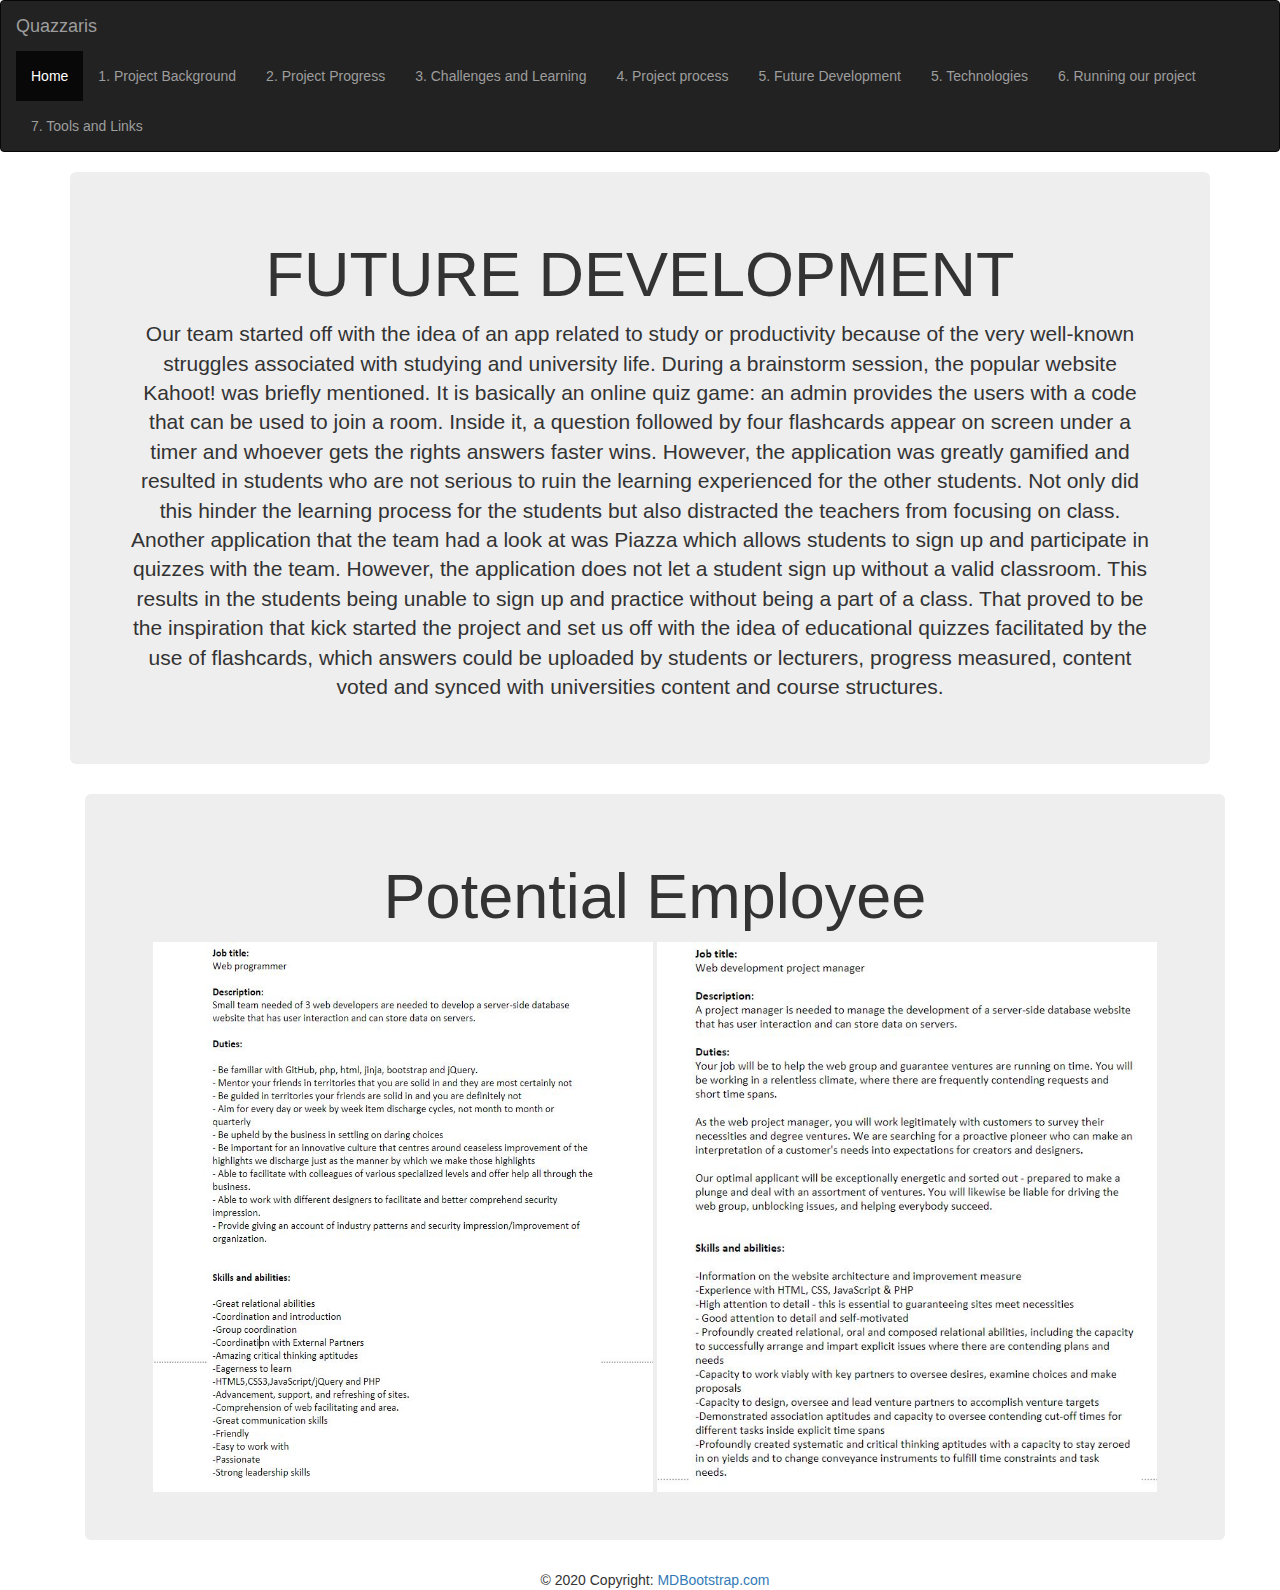
<file: future.html>
<!DOCTYPE html>
<html>

<head>
  <title>Future Development</title>
  <meta charset="UTF-8">
  <meta name="viewport" content="width=device-width, initial-scale=1, shrink-to-fit=no">

  <link rel="stylesheet" href="https://maxcdn.bootstrapcdn.com/bootstrap/3.4.1/css/bootstrap.min.css">
  <script src="https://ajax.googleapis.com/ajax/libs/jquery/3.5.1/jquery.min.js"></script>
  <script src="https://maxcdn.bootstrapcdn.com/bootstrap/3.4.1/js/bootstrap.min.js"></script>
  <link rel="stylesheet" href="https://cdnjs.cloudflare.com/ajax/libs/font-awesome/4.7.0/css/font-awesome.min.css">
</head>

<nav class="navbar navbar-inverse">
  <div class="container-fluid">
    <div class="navbar-header">
      <a class="navbar-brand" href="#">Quazzaris</a>
    </div>
    <ul class="nav navbar-nav">
      <li class="active"><a href="index.html">Home</a></li>
      <li><a href="projectbackground.html">1. Project Background</a></li>
      <li><a href="project progress.html">2. Project Progress</a></li>
      <li><a href="challenges.html">3. Challenges and Learning</a></li>
      <li><a href="project process.html">4. Project process</a></li>
      <li><a href="future.html">5. Future Development</a></li>
      <li><a href="technology.html">5. Technologies</a></li>
      <li><a href="running.html">6. Running our project</a></li>
      <li><a href="tools and links.html">7. Tools and Links</a></li>
    </ul>
  </div>
  </nav>


<body>
  <div class="container">
    <div class="jumbotron text-center">
      <h1 class="display-4">FUTURE DEVELOPMENT</h1>
      <p class="lead">Our team started off with the idea of an app related to study or productivity because of the very
        well-known struggles associated with studying and university life. During a brainstorm session, the popular
        website Kahoot! was briefly mentioned. It is basically an online quiz game: an admin provides the users with a
        code that can be used to join a room. Inside it, a question followed by four flashcards appear on screen under a
        timer and whoever gets the rights answers faster wins. However, the application was greatly gamified and
        resulted in students who are not serious to ruin the learning experienced for the other students. Not only did
        this hinder the learning process for the students but also distracted the teachers from focusing on class.
        Another application that the team had a look at was Piazza which allows students to sign up and participate in
        quizzes with the team. However, the application does not let a student sign up without a valid classroom. This
        results in the students being unable to sign up and practice without being a part of a class. That proved to be
        the inspiration that kick started the project and set us off with the idea of educational quizzes facilitated by
        the use of flashcards, which answers could be uploaded by students or lecturers, progress measured, content
        voted and synced with universities content and course structures. </p>
    </div>
</body>

<div class="container">
  <div class="jumbotron text-center">
    <h1 class="display-4">Potential Employee</h1>
    <img src="fd.JPG" alt="Trulli" width="500" height="550">
    <img src="fd2.JPG" alt="Trulli" width="500" height="550">
  </div>
  </body>

  <!-- Footer https://mdbootstrap.com/ -->
  <footer class="page-footer font-small blue">

    <!-- Copyright -->
    <div class="footer-copyright text-center py-3">© 2020 Copyright:
      <a href="https://mdbootstrap.com/"> MDBootstrap.com</a>
    </div>
    <!-- Copyright -->

  </footer>
  <!-- Footer -->

</html>
<!--some code instances were adapted from w3 schools -->
<!-- https://www.w3schools.com/ -->
</file>
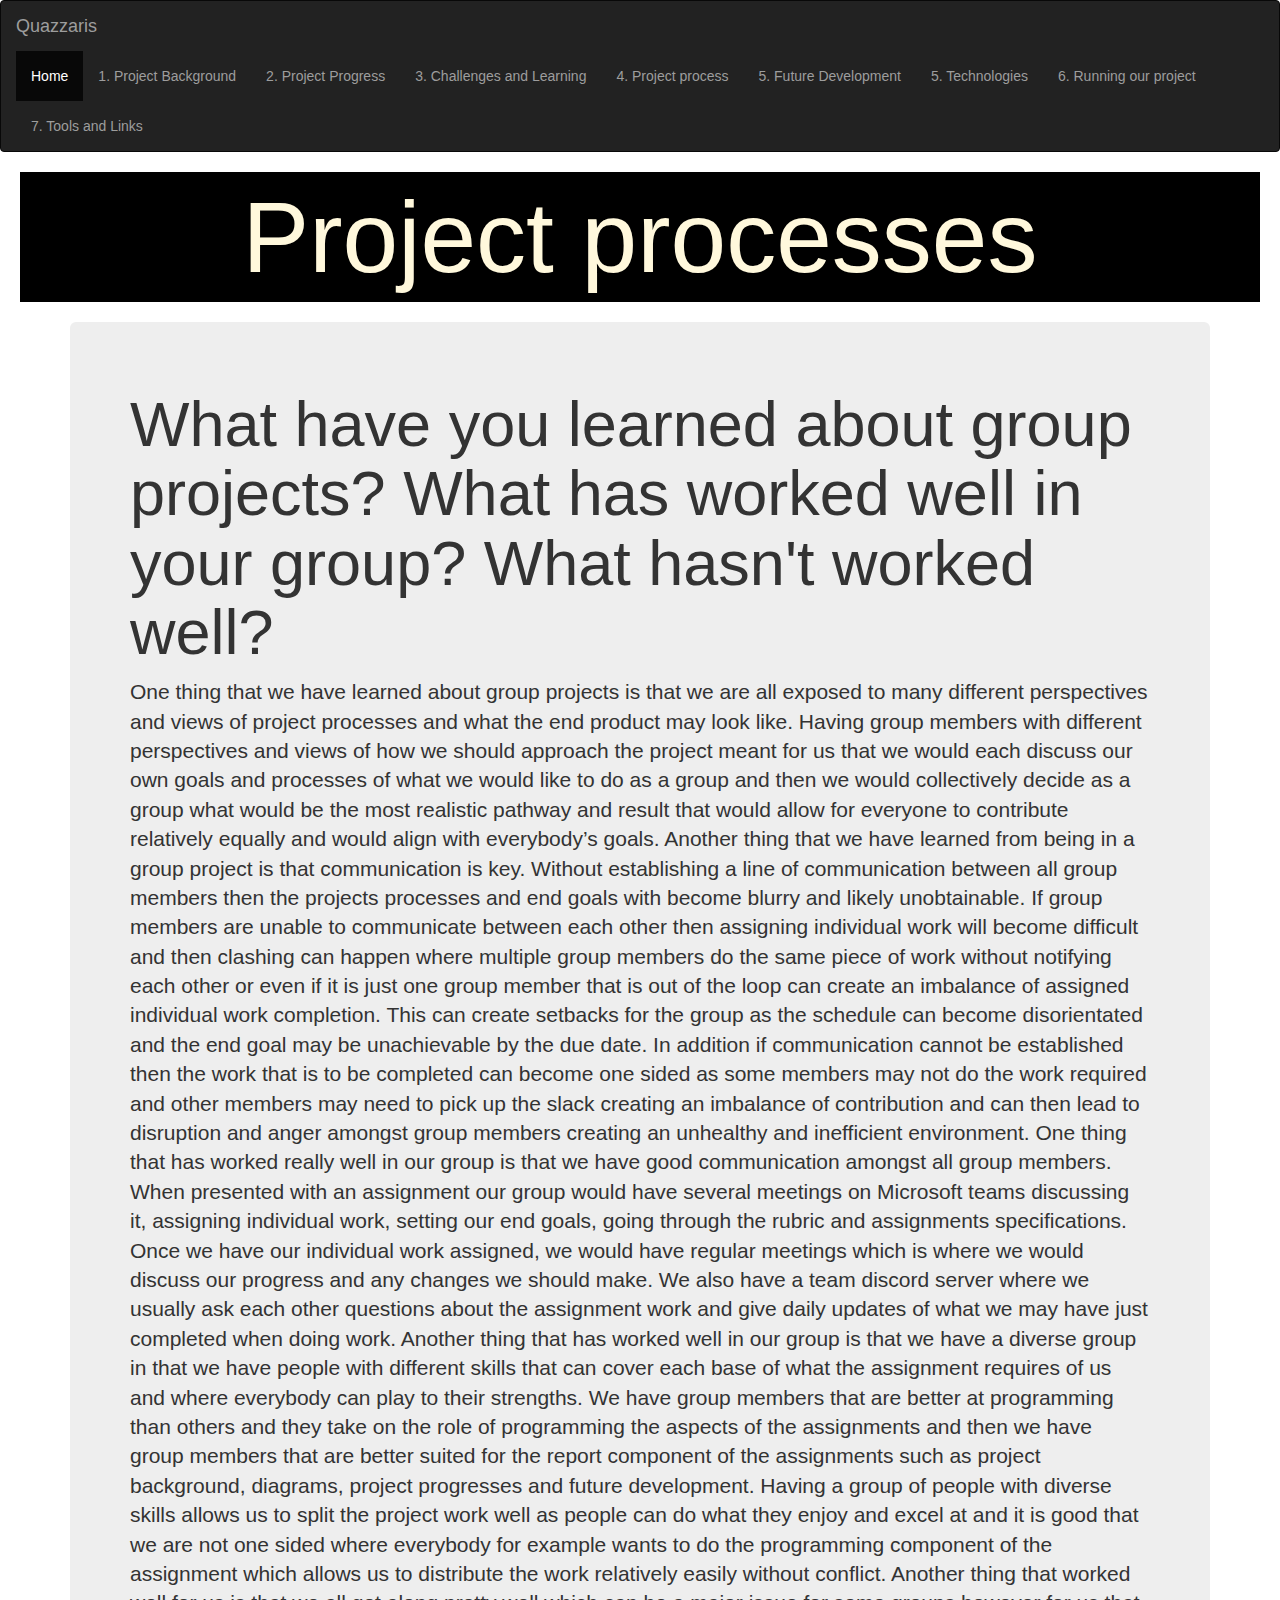
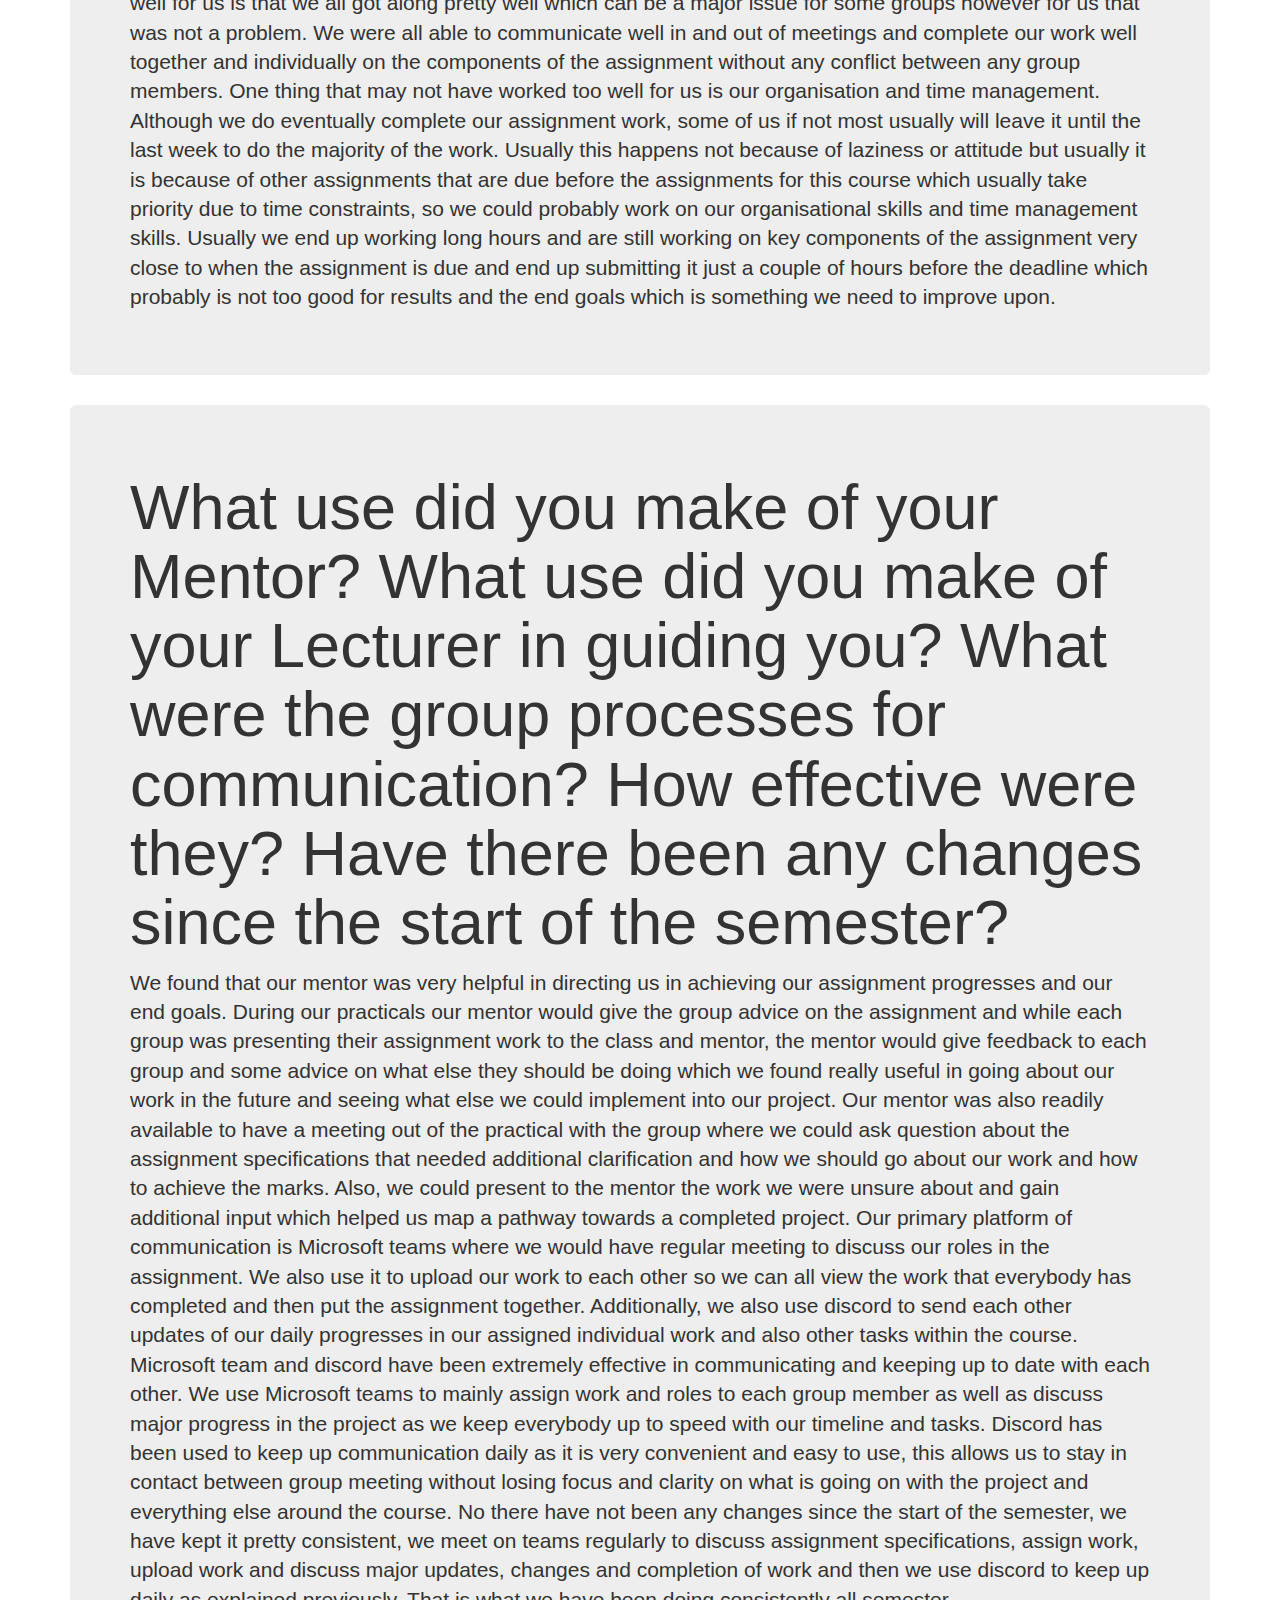
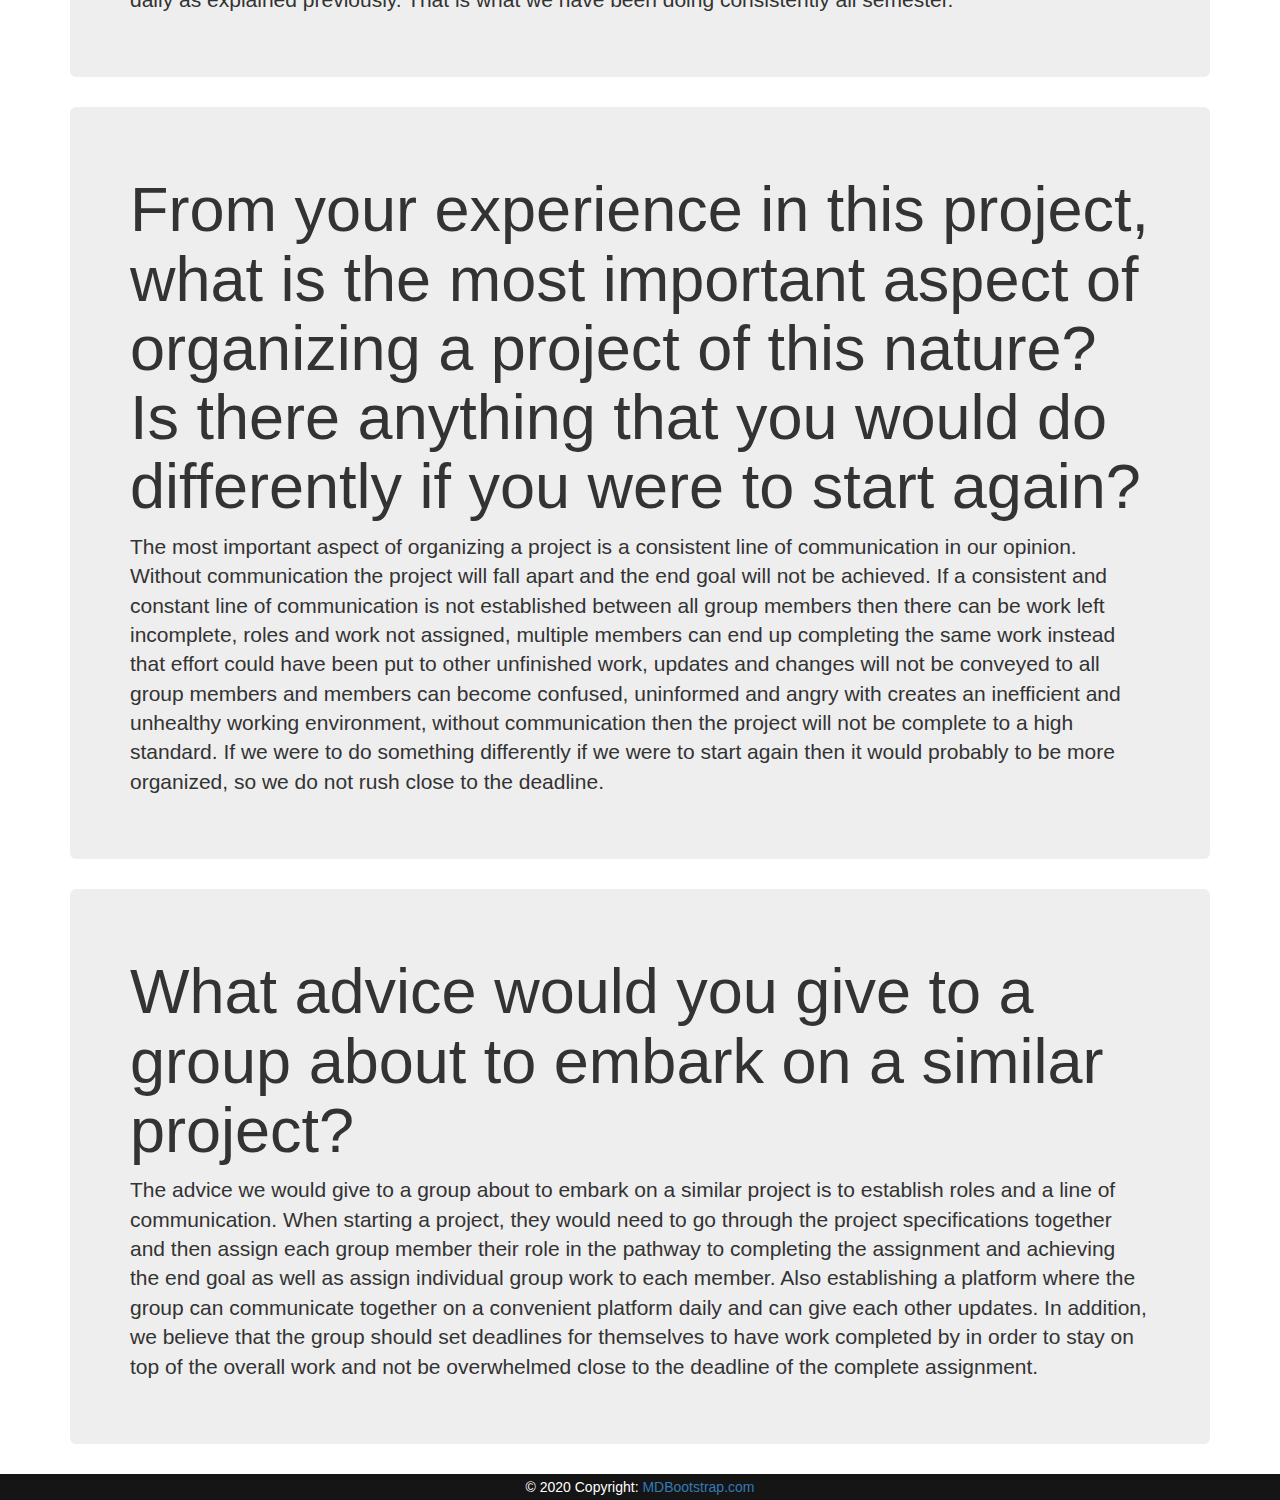
<file: project process.html>
<!DOCTYPE html>
<html>

<head>
  <title>Project Process</title>
  <meta charset="UTF-8">
  <meta name="viewport" content="width=device-width, initial-scale=1, shrink-to-fit=no">

  <link rel="stylesheet" href="https://maxcdn.bootstrapcdn.com/bootstrap/3.4.1/css/bootstrap.min.css">
  <script src="https://ajax.googleapis.com/ajax/libs/jquery/3.5.1/jquery.min.js"></script>
  <script src="https://maxcdn.bootstrapcdn.com/bootstrap/3.4.1/js/bootstrap.min.js"></script>
  <link rel="stylesheet" href="https://cdnjs.cloudflare.com/ajax/libs/font-awesome/4.7.0/css/font-awesome.min.css">
  <link rel="stylesheet" href="cs.css">
</head>

<nav class="navbar navbar-inverse">
  <div class="container-fluid">
    <div class="navbar-header">
      <a class="navbar-brand" href="#">Quazzaris</a>
    </div>
    <ul class="nav navbar-nav">
      <li class="active"><a href="index.html">Home</a></li>
      <li><a href="projectbackground.html">1. Project Background</a></li>
      <li><a href="project progress.html">2. Project Progress</a></li>
      <li><a href="challenges.html">3. Challenges and Learning</a></li>
      <li><a href="project process.html">4. Project process</a></li>
      <li><a href="future.html">5. Future Development</a></li>
      <li><a href="technology.html">5. Technologies</a></li>
      <li><a href="running.html">6. Running our project</a></li>
      <li><a href="tools and links.html">7. Tools and Links</a></li>
    </ul>
  </div>
  </nav>

                   <h1 id = heading>Project processes</h1>
<body>
  <div class= "container">
  <div class="jumbotron">
    <h1 class="display-4">What have you learned about group projects? What has worked well in your group? What hasn't
      worked well?</h1>
    <p class="lead">One thing that we have learned about group projects is that we are all exposed to many different
      perspectives and views of project processes and what the end product may look like. Having group members with
      different perspectives and views of how we should approach the project meant for us that we would each discuss our
      own goals and processes of what we would like to do as a group and then we would collectively decide as a group
      what would be the most realistic pathway and result that would allow for everyone to contribute relatively equally
      and would align with everybody’s goals. Another thing that we have learned from being in a group project is that
      communication is key. Without establishing a line of communication between all group members then the projects
      processes and end goals with become blurry and likely unobtainable. If group members are unable to communicate
      between each other then assigning individual work will become difficult and then clashing can happen where
      multiple group members do the same piece of work without notifying each other or even if it is just one group
      member that is out of the loop can create an imbalance of assigned individual work completion. This can create
      setbacks for the group as the schedule can become disorientated and the end goal may be unachievable by the due
      date. In addition if communication cannot be established then the work that is to be completed can become one
      sided as some members may not do the work required and other members may need to pick up the slack creating an
      imbalance of contribution and can then lead to disruption and anger amongst group members creating an unhealthy
      and inefficient environment. One thing that has worked really well in our group is that we have good communication
      amongst all group members. When presented with an assignment our group would have several meetings on Microsoft
      teams discussing it, assigning individual work, setting our end goals, going through the rubric and assignments
      specifications. Once we have our individual work assigned, we would have regular meetings which is where we would
      discuss our progress and any changes we should make. We also have a team discord server where we usually ask each
      other questions about the assignment work and give daily updates of what we may have just completed when doing
      work. Another thing that has worked well in our group is that we have a diverse group in that we have people with
      different skills that can cover each base of what the assignment requires of us and where everybody can play to
      their strengths. We have group members that are better at programming than others and they take on the role of
      programming the aspects of the assignments and then we have group members that are better suited for the report
      component of the assignments such as project background, diagrams, project progresses and future development.
      Having a group of people with diverse skills allows us to split the project work well as people can do what they
      enjoy and excel at and it is good that we are not one sided where everybody for example wants to do the
      programming component of the assignment which allows us to distribute the work relatively easily without conflict.
      Another thing that worked well for us is that we all got along pretty well which can be a major issue for some
      groups however for us that was not a problem. We were all able to communicate well in and out of meetings and
      complete our work well together and individually on the components of the assignment without any conflict between
      any group members. One thing that may not have worked too well for us is our organisation and time management.
      Although we do eventually complete our assignment work, some of us if not most usually will leave it until the
      last week to do the majority of the work. Usually this happens not because of laziness or attitude but usually it
      is because of other assignments that are due before the assignments for this course which usually take priority
      due to time constraints, so we could probably work on our organisational skills and time management skills.
      Usually we end up working long hours and are still working on key components of the assignment very close to when
      the assignment is due and end up submitting it just a couple of hours before the deadline which probably is not
      too good for results and the end goals which is something we need to improve upon. </p>
  </div>
</div>

<div class= "container">
  <div class="jumbotron">
    <h1 class="display-4">What use did you make of your Mentor? What use did you make of your Lecturer in guiding you?
      What were the group processes for communication? How effective were they? Have there been any changes since the
      start of the semester? </h1>
    <p class="lead">We found that our mentor was very helpful in directing us in achieving our assignment progresses and
      our end goals. During our practicals our mentor would give the group advice on the assignment and while each group
      was presenting their assignment work to the class and mentor, the mentor would give feedback to each group and
      some advice on what else they should be doing which we found really useful in going about our work in the future
      and seeing what else we could implement into our project. Our mentor was also readily available to have a meeting
      out of the practical with the group where we could ask question about the assignment specifications that needed
      additional clarification and how we should go about our work and how to achieve the marks. Also, we could present
      to the mentor the work we were unsure about and gain additional input which helped us map a pathway towards a
      completed project. Our primary platform of communication is Microsoft teams where we would have regular meeting to
      discuss our roles in the assignment. We also use it to upload our work to each other so we can all view the work
      that everybody has completed and then put the assignment together. Additionally, we also use discord to send each
      other updates of our daily progresses in our assigned individual work and also other tasks within the course.
      Microsoft team and discord have been extremely effective in communicating and keeping up to date with each other.
      We use Microsoft teams to mainly assign work and roles to each group member as well as discuss major progress in
      the project as we keep everybody up to speed with our timeline and tasks. Discord has been used to keep up
      communication daily as it is very convenient and easy to use, this allows us to stay in contact between group
      meeting without losing focus and clarity on what is going on with the project and everything else around the
      course. No there have not been any changes since the start of the semester, we have kept it pretty consistent, we
      meet on teams regularly to discuss assignment specifications, assign work, upload work and discuss major updates,
      changes and completion of work and then we use discord to keep up daily as explained previously. That is what we
      have been doing consistently all semester. </p>
  </div>

</div>
<div class= "container">
  <div class="jumbotron">
    <h1 class="display-4">From your experience in this project, what is the most important aspect of organizing a
      project of this nature? Is there anything that you would do differently if you were to start again? </h1>
    <p class="lead">The most important aspect of organizing a project is a consistent line of communication in our
      opinion. Without communication the project will fall apart and the end goal will not be achieved. If a consistent
      and constant line of communication is not established between all group members then there can be work left
      incomplete, roles and work not assigned, multiple members can end up completing the same work instead that effort
      could have been put to other unfinished work, updates and changes will not be conveyed to all group members and
      members can become confused, uninformed and angry with creates an inefficient and unhealthy working environment,
      without communication then the project will not be complete to a high standard. If we were to do something
      differently if we were to start again then it would probably to be more organized, so we do not rush close to the
      deadline. </p>
  </div>
</div>
<div class= "container">
  <div class="jumbotron">
    <h1 class="display-4">What advice would you give to a group about to embark on a similar project? </h1>
    <p class="lead">The advice we would give to a group about to embark on a similar project is to establish roles and a
      line of communication. When starting a project, they would need to go through the project specifications together
      and then assign each group member their role in the pathway to completing the assignment and achieving the end
      goal as well as assign individual group work to each member. Also establishing a platform where the group can
      communicate together on a convenient platform daily and can give each other updates. In addition, we believe that
      the group should set deadlines for themselves to have work completed by in order to stay on top of the overall
      work and not be overwhelmed close to the deadline of the complete assignment.

    </p>
  </div>
  </div>
</body>

<!-- Footer https://mdbootstrap.com/ -->
<footer class="page-footer font-small blue">

  <!-- Copyright -->
  <div class="footer-copyright text-center py-3">© 2020 Copyright:
    <a href="https://mdbootstrap.com/"> MDBootstrap.com</a>
  </div>
  <!-- Copyright -->

</footer>
<!-- Footer -->

</html>
<!--some code instances were adapted from w3 schools -->
<!-- https://www.w3schools.com/ -->
</file>
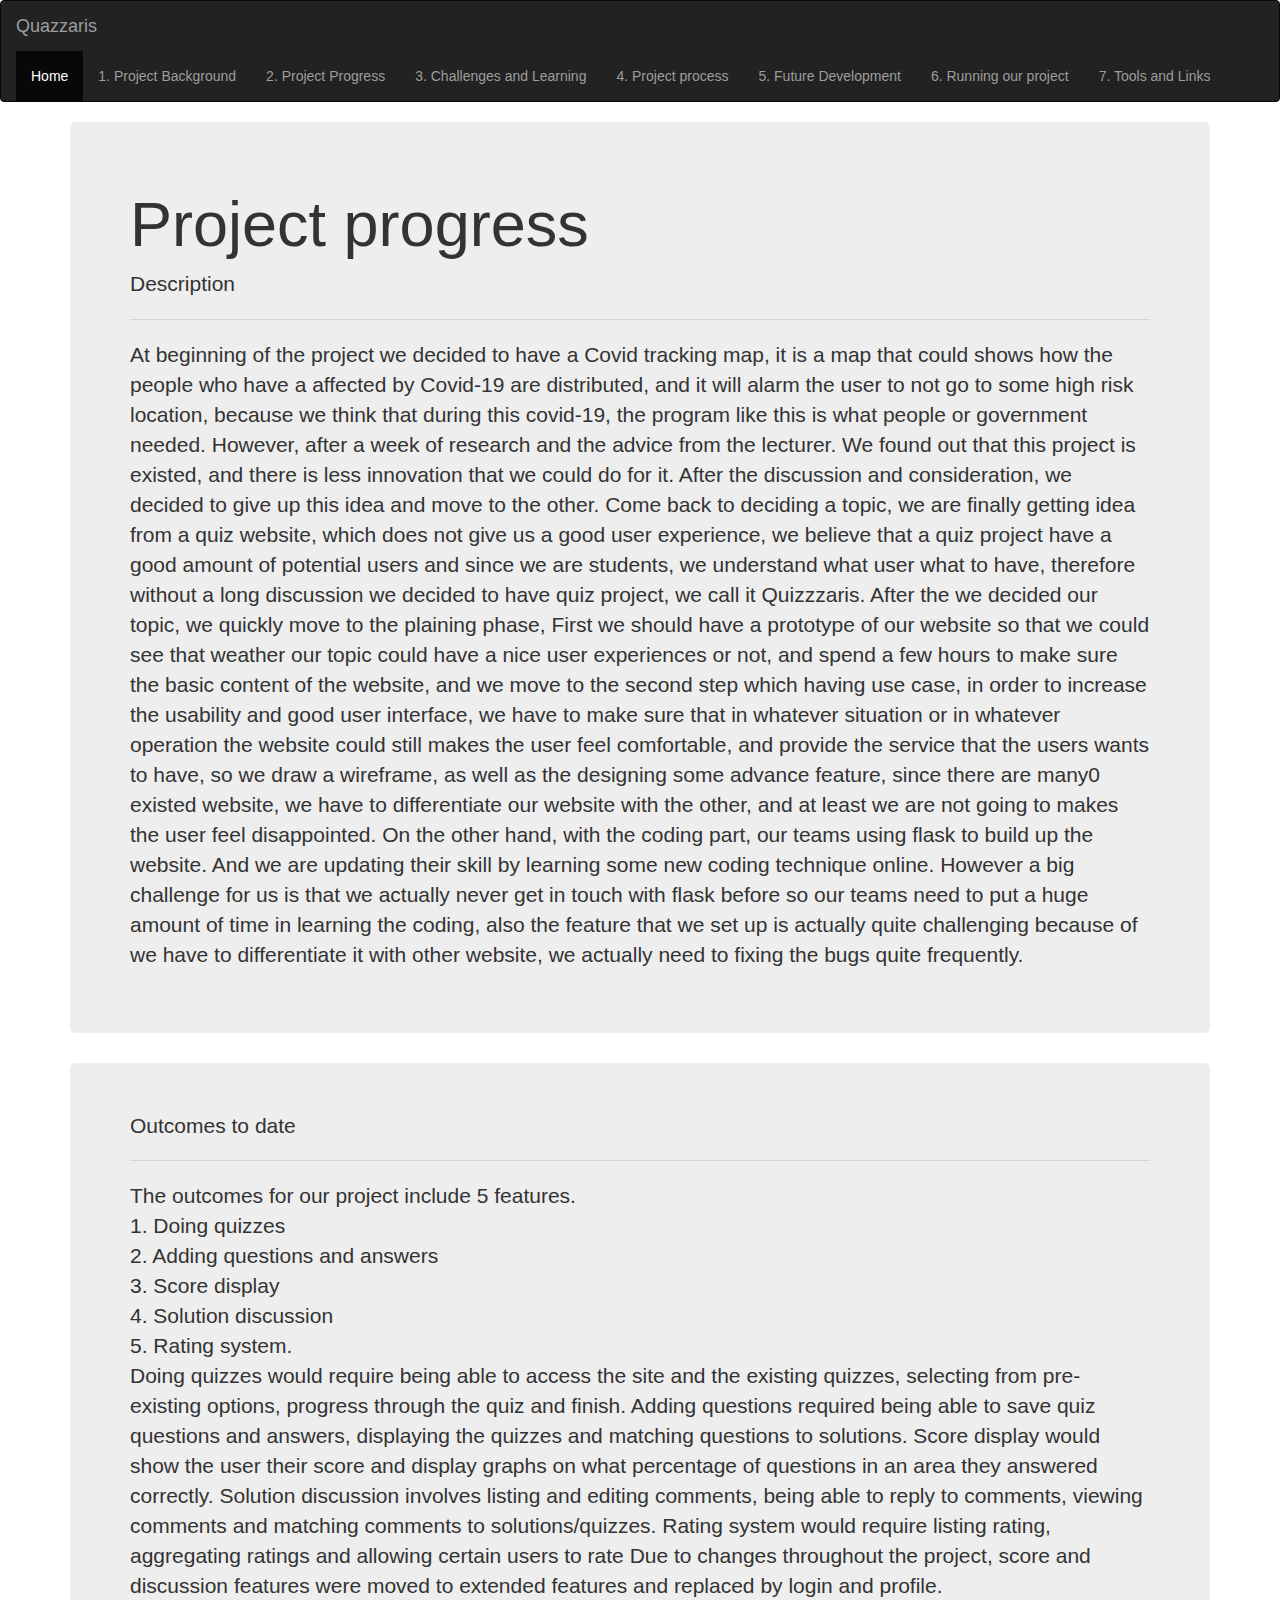
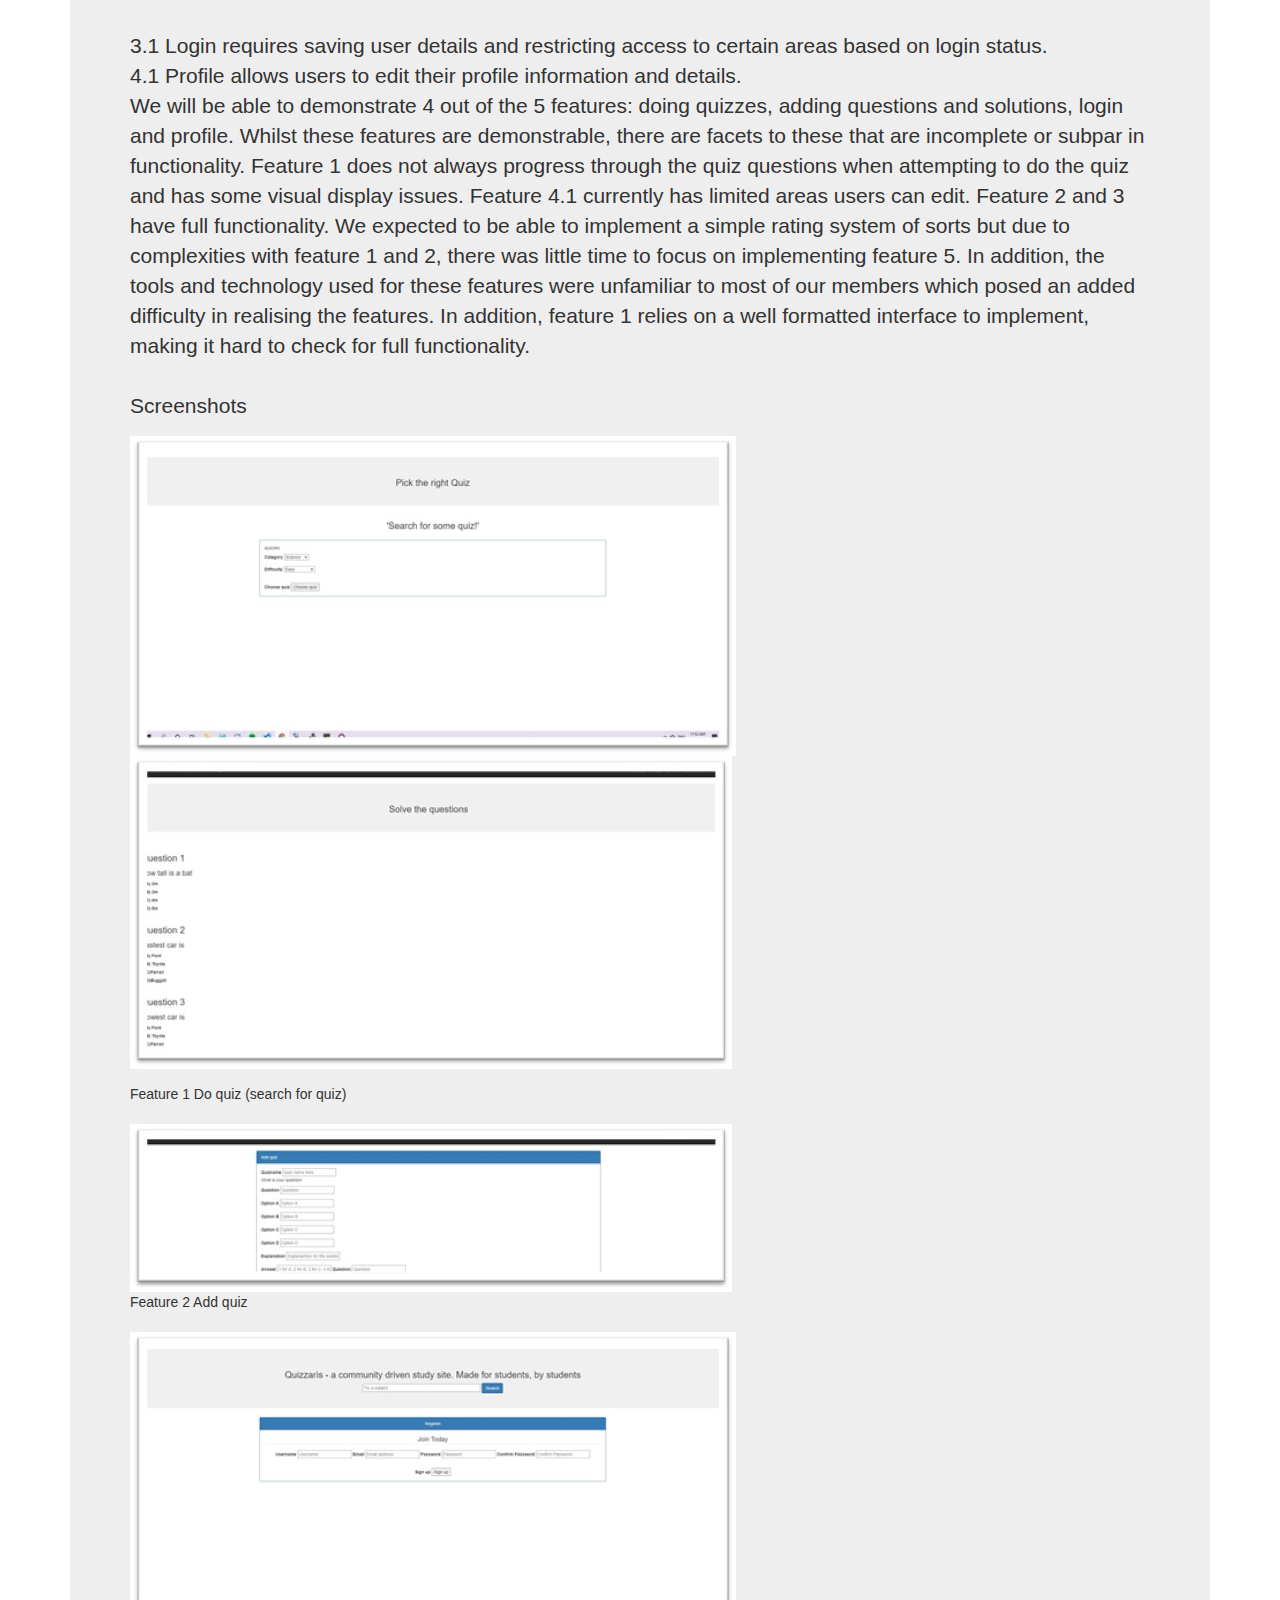
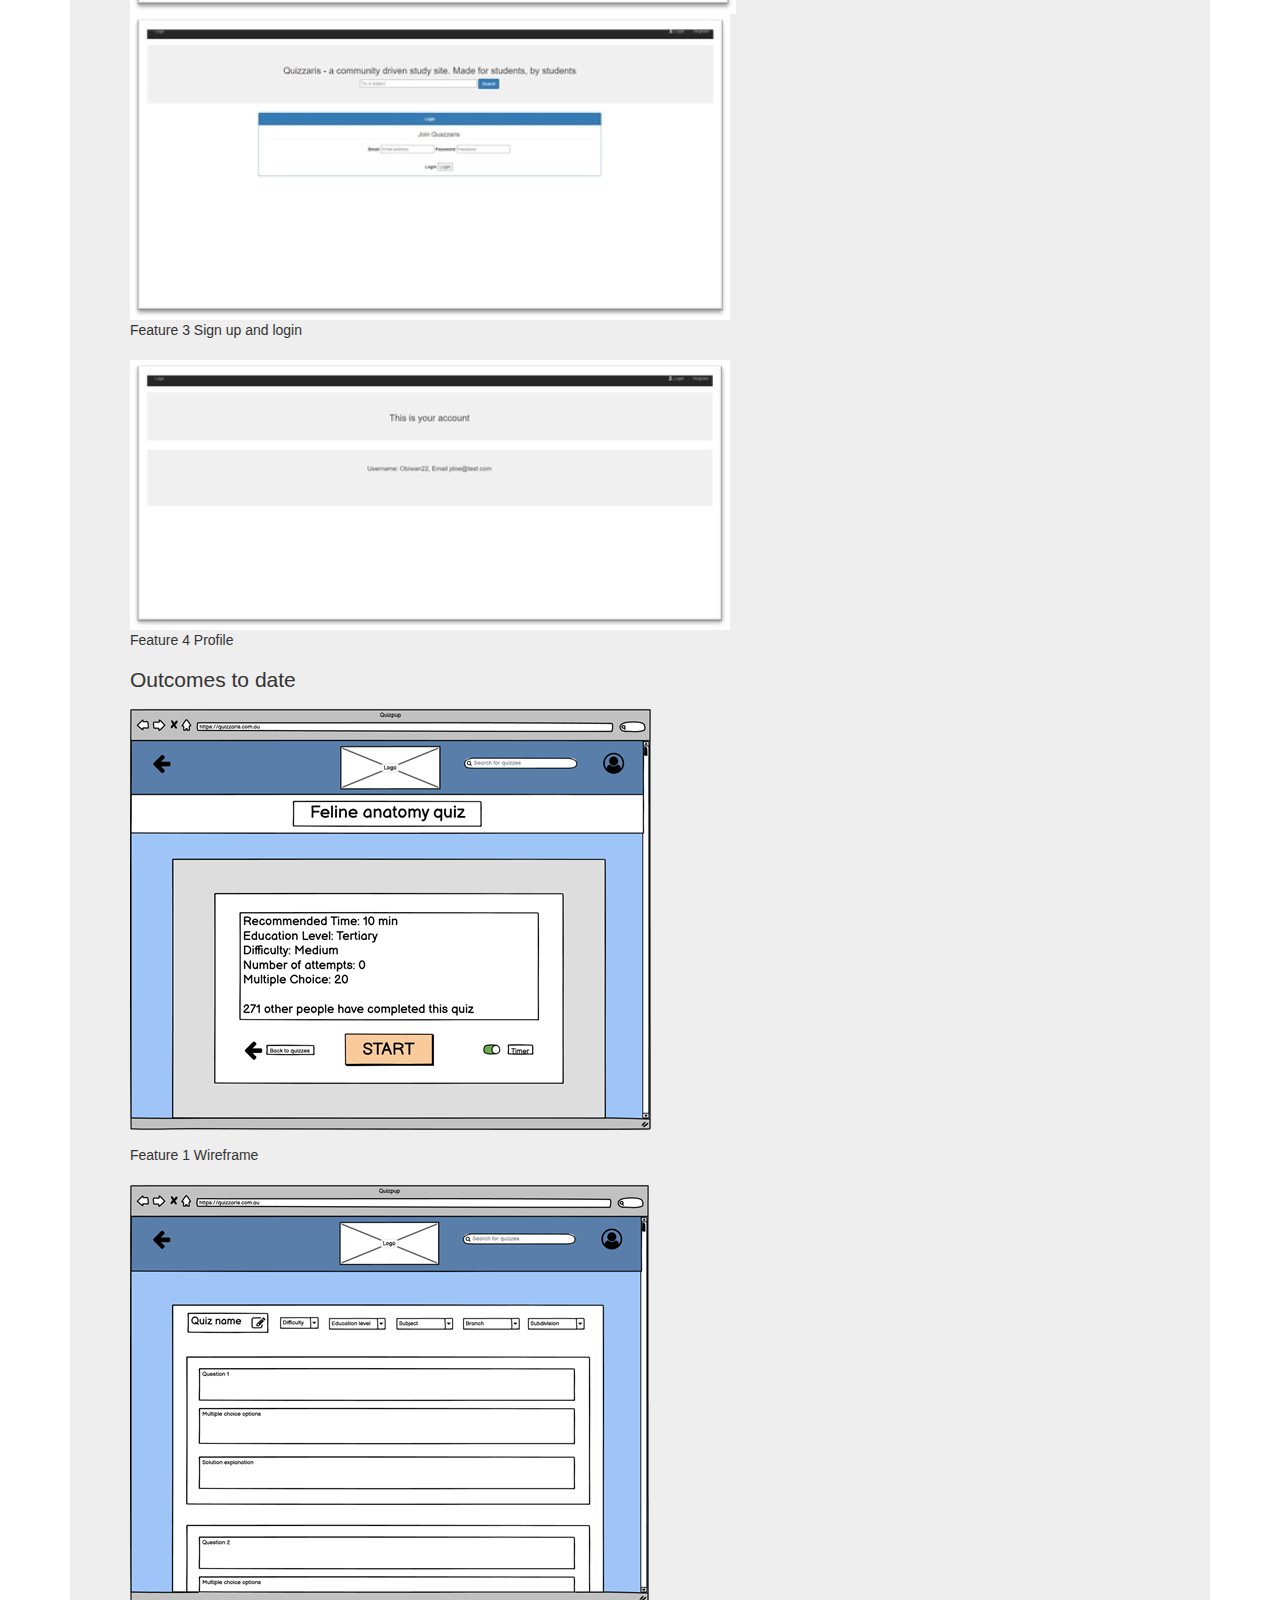
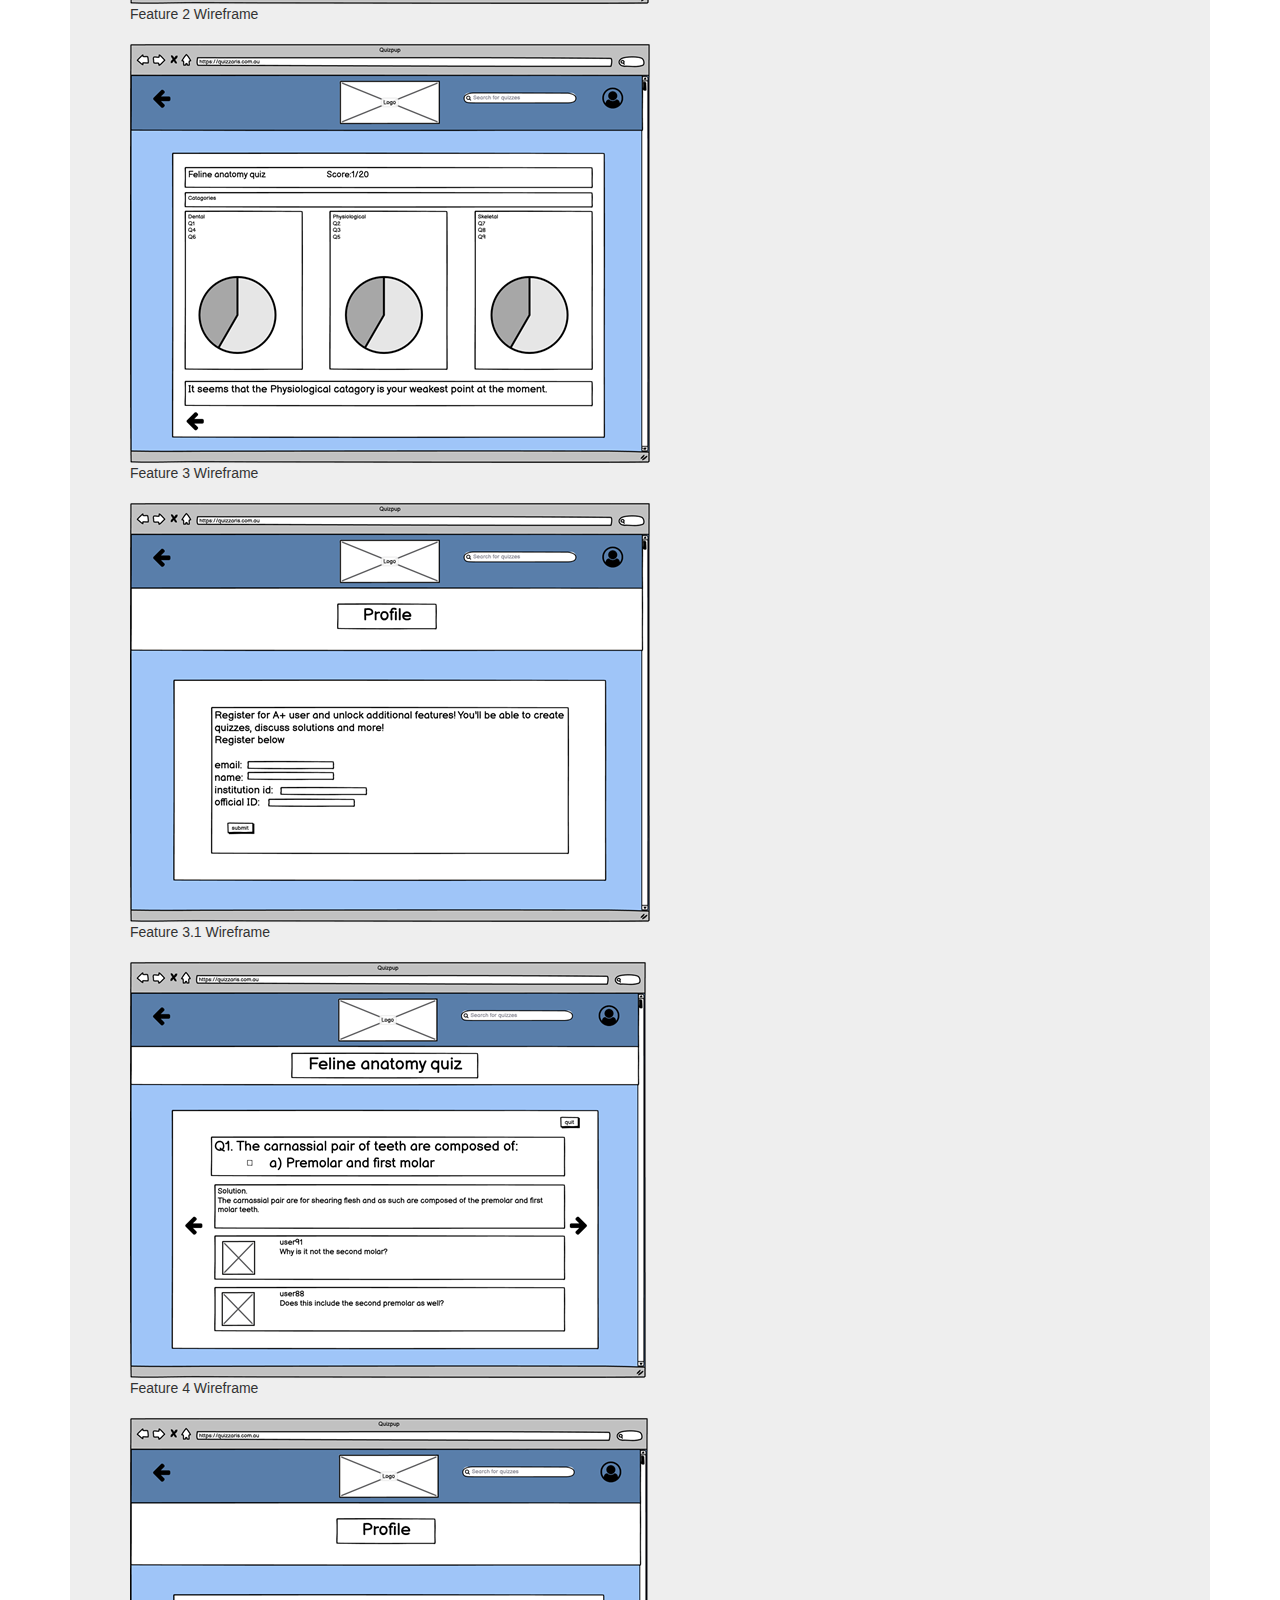
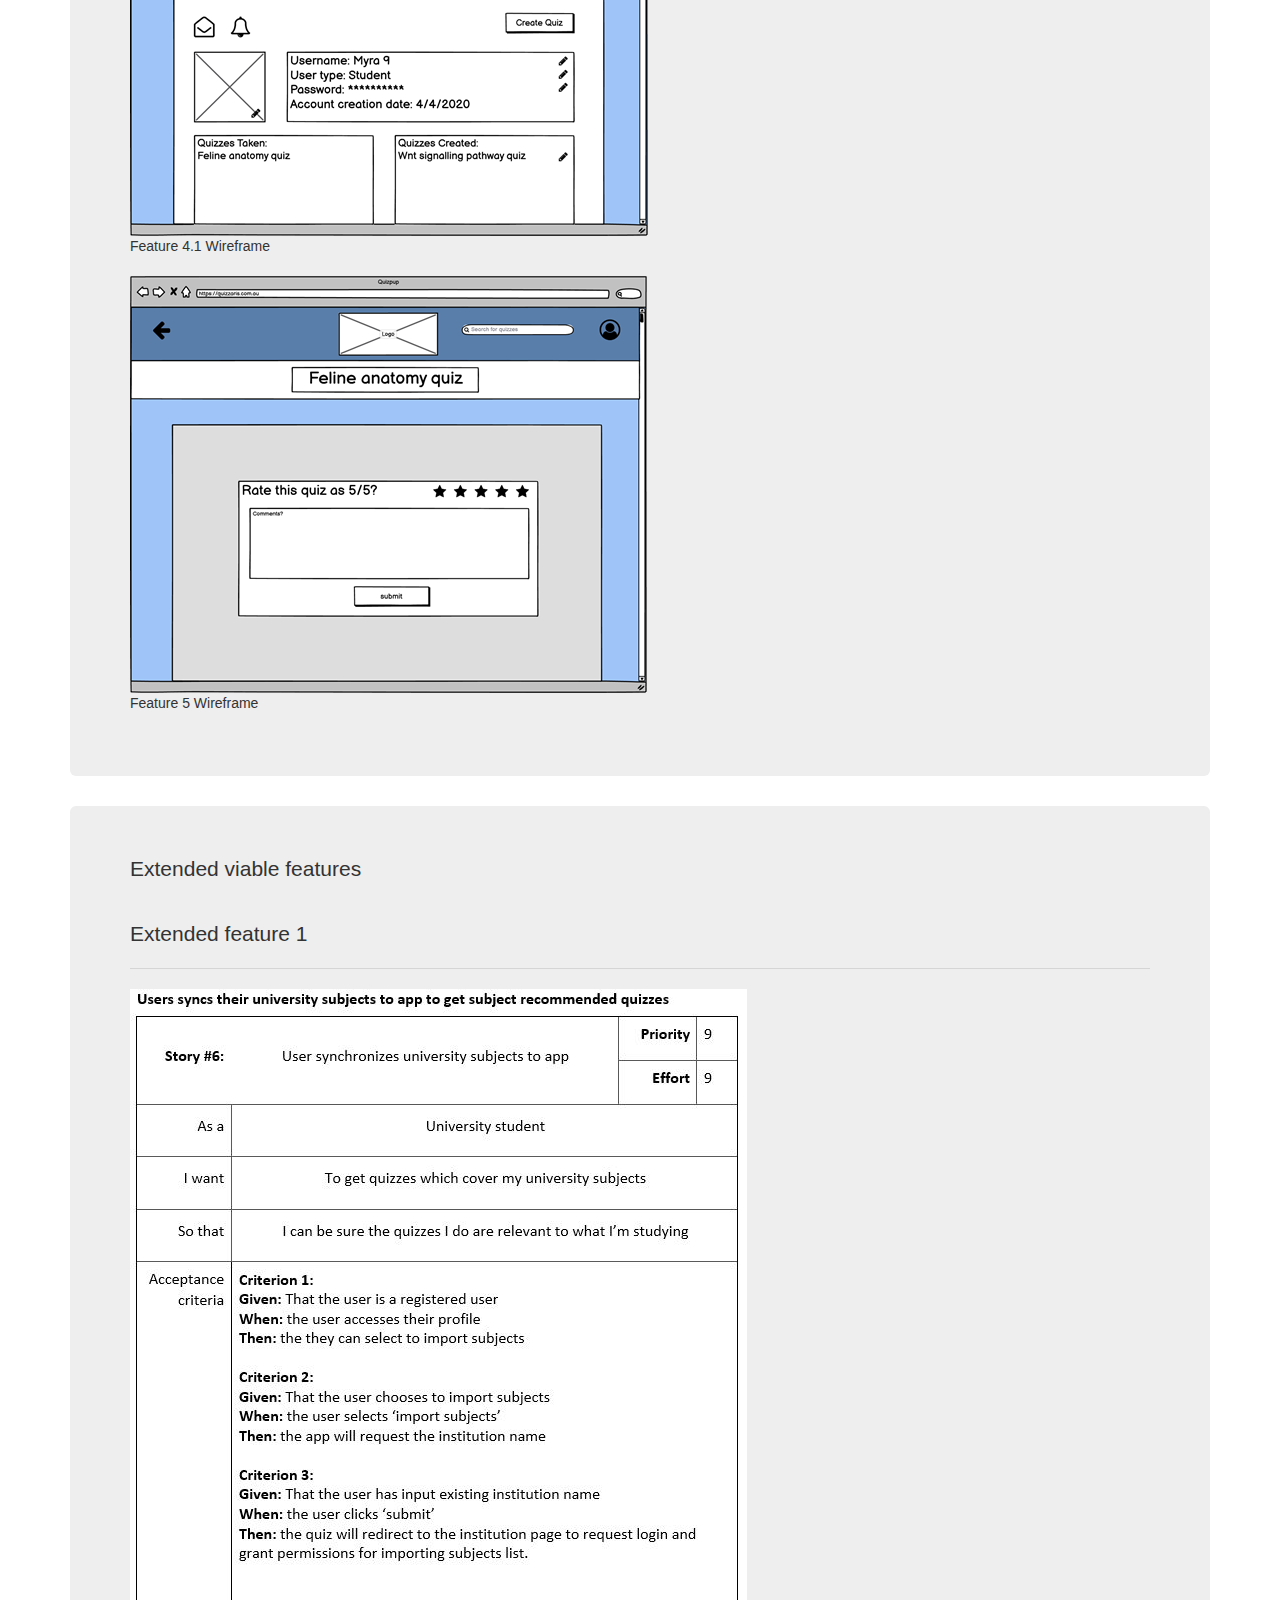
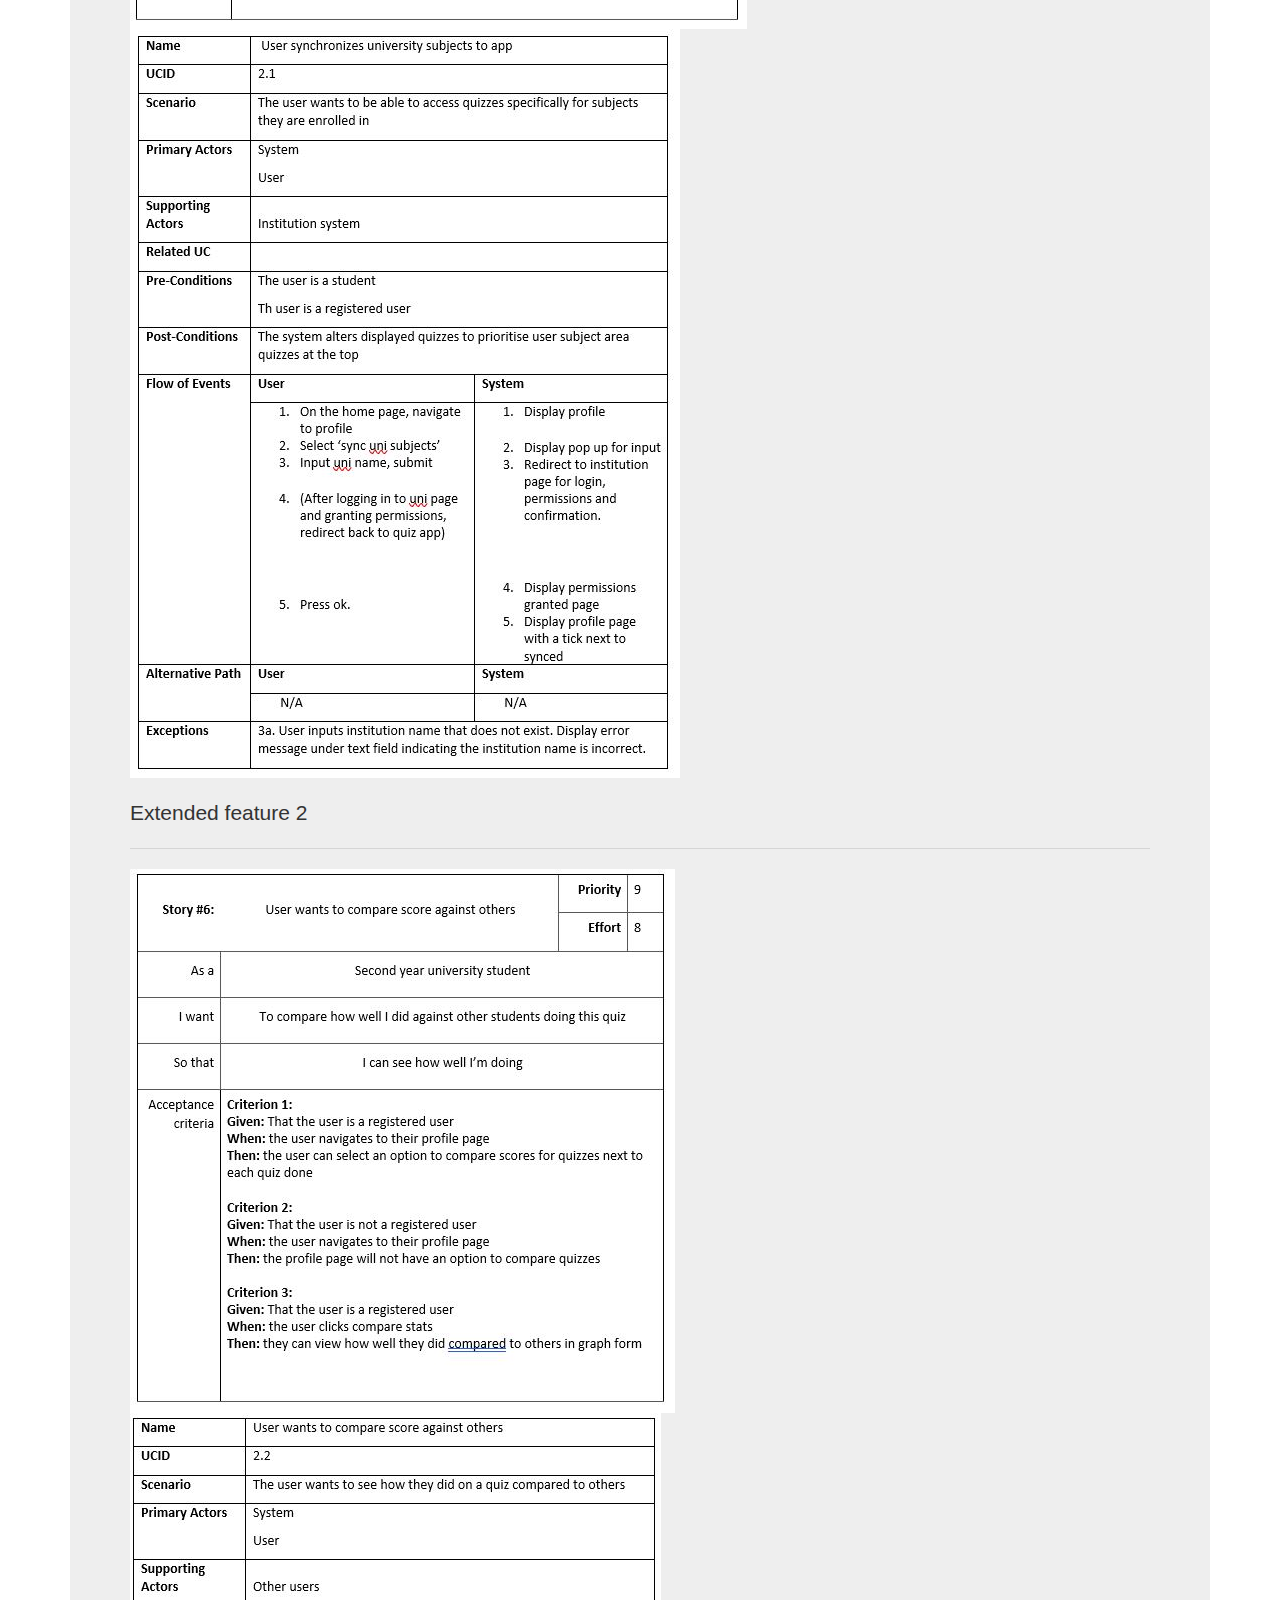
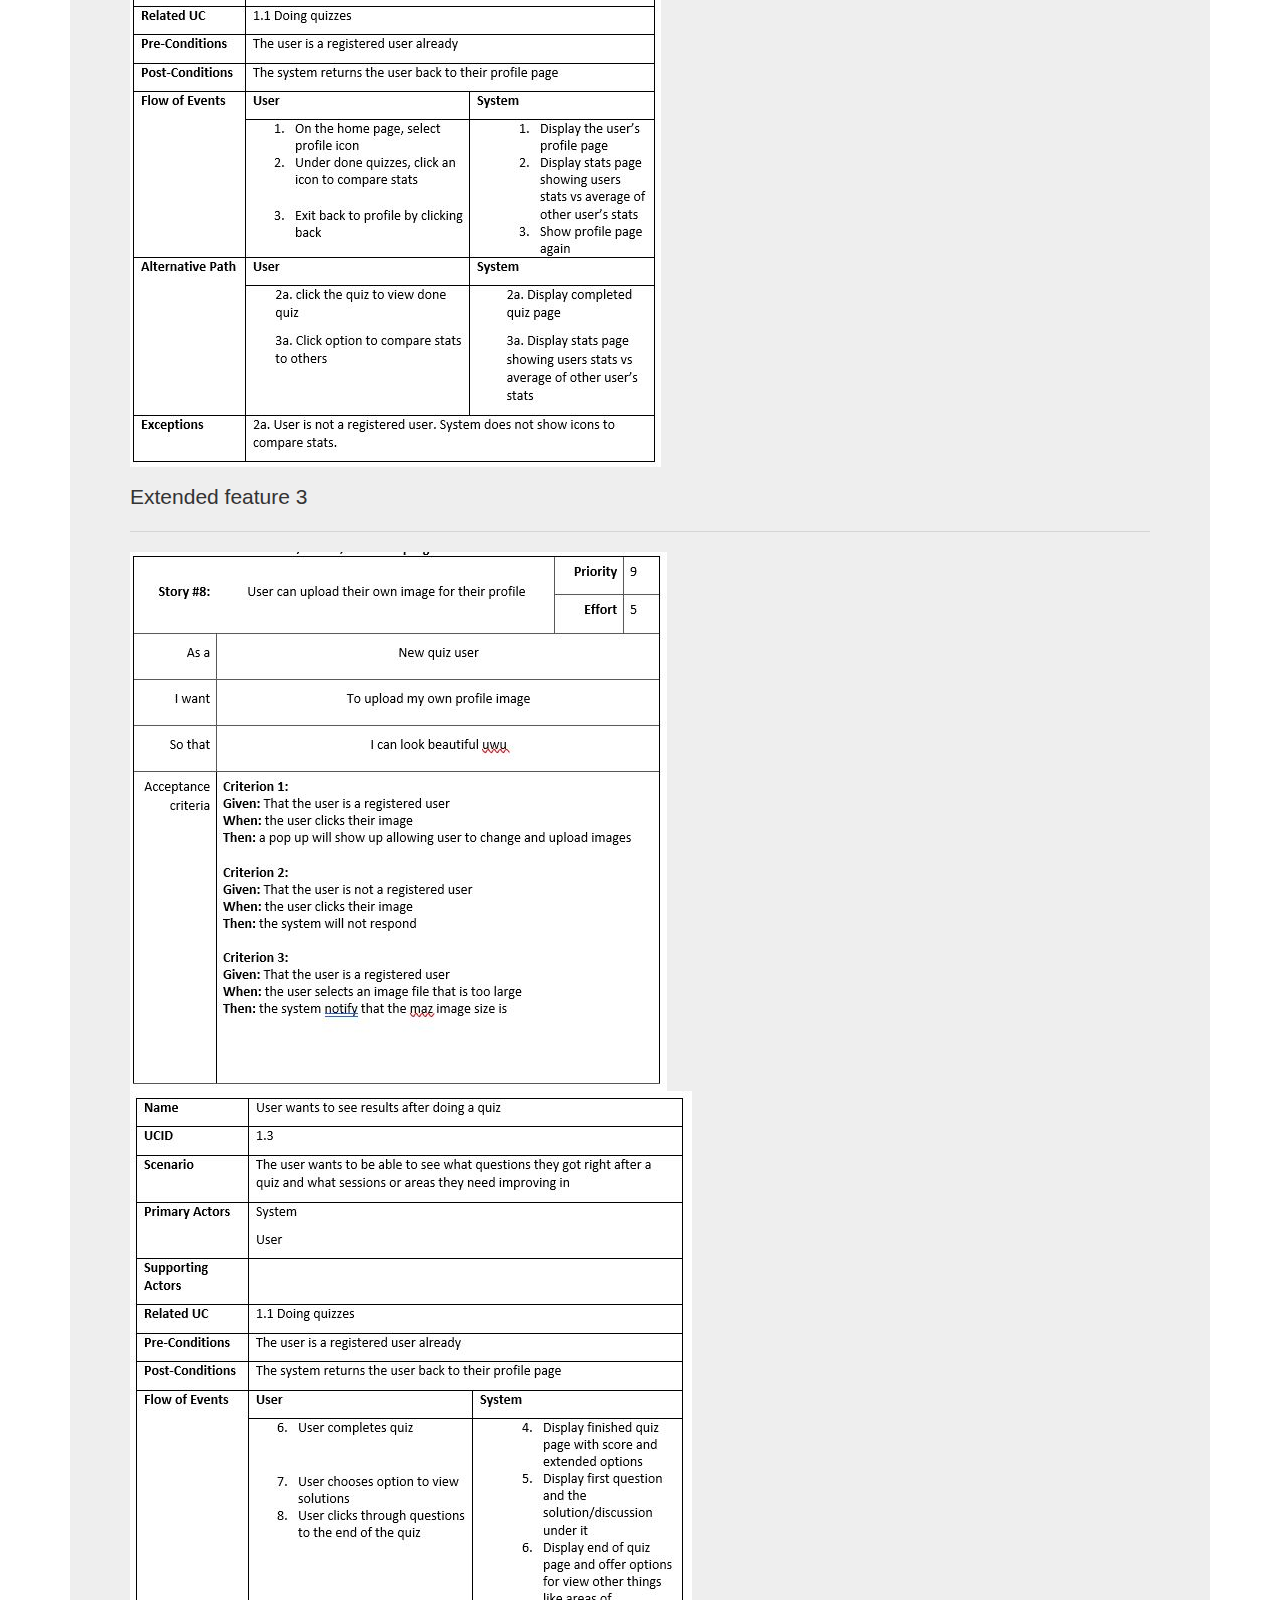
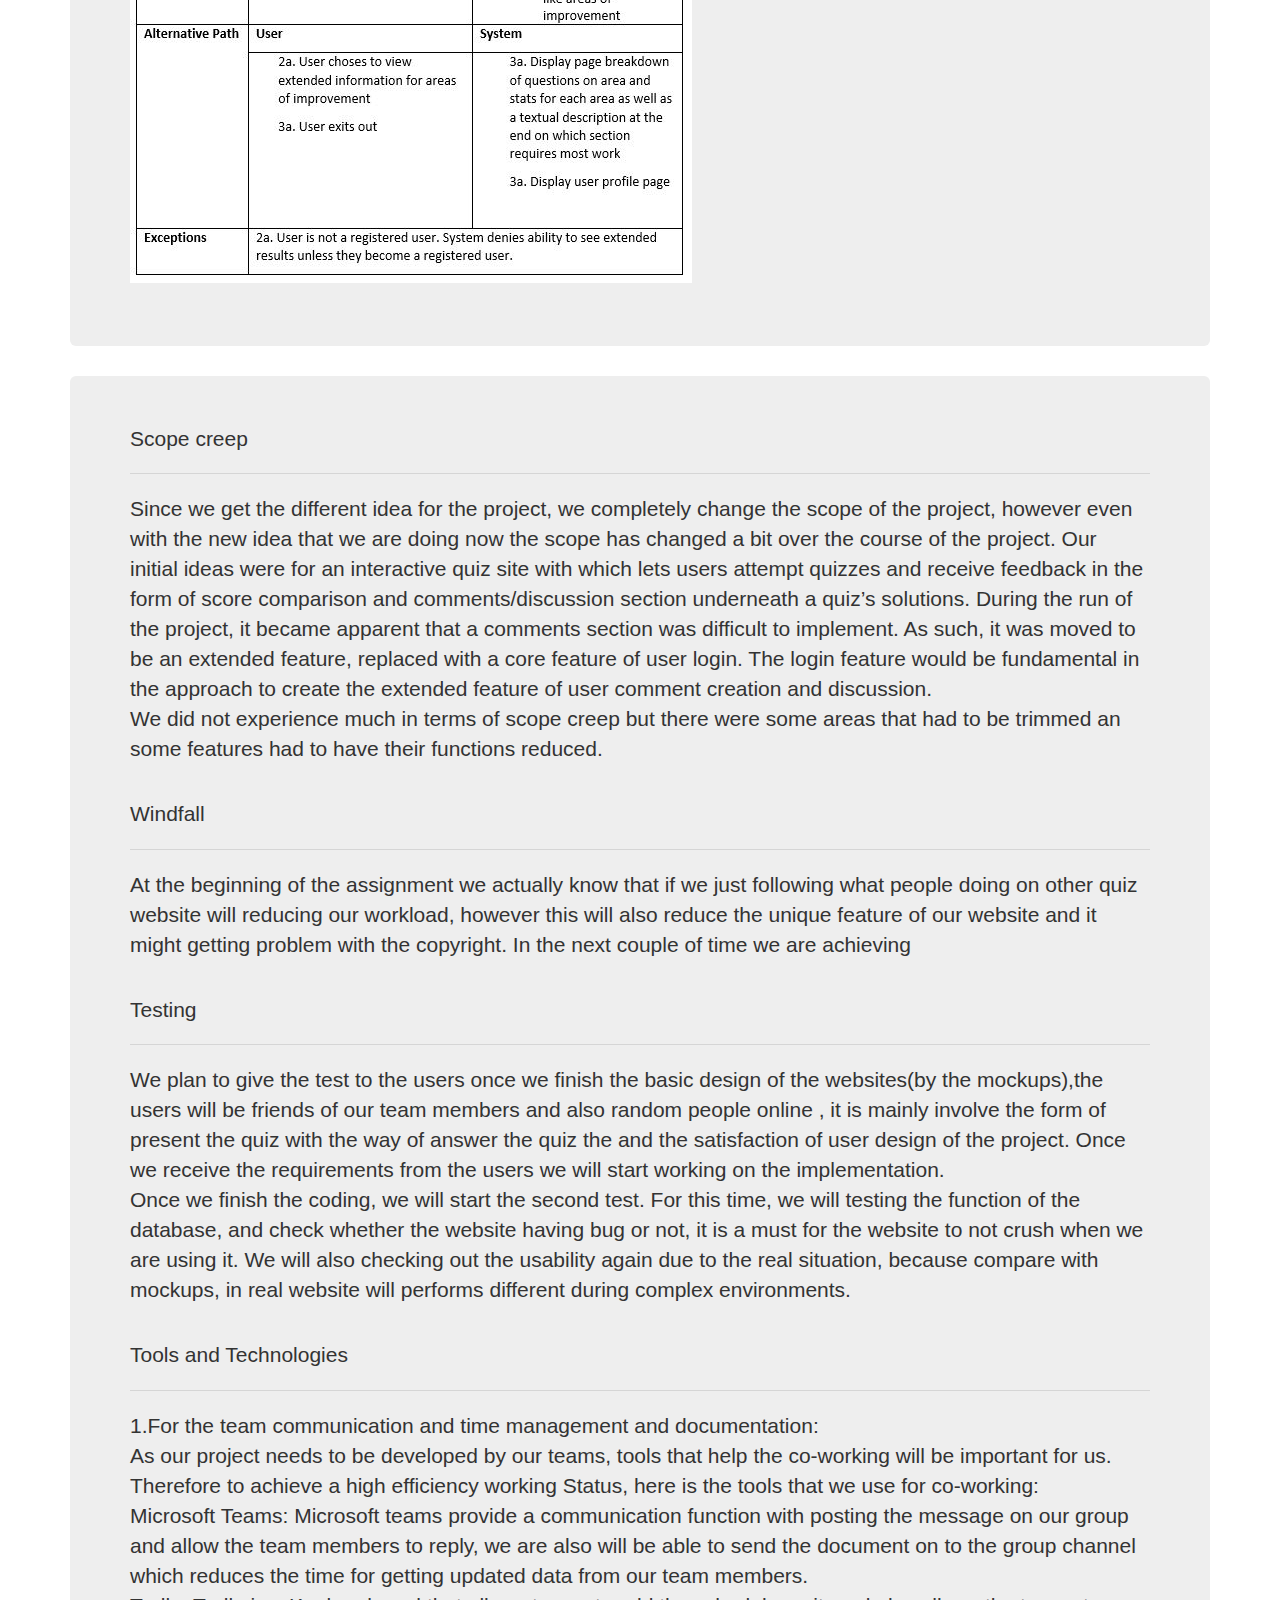
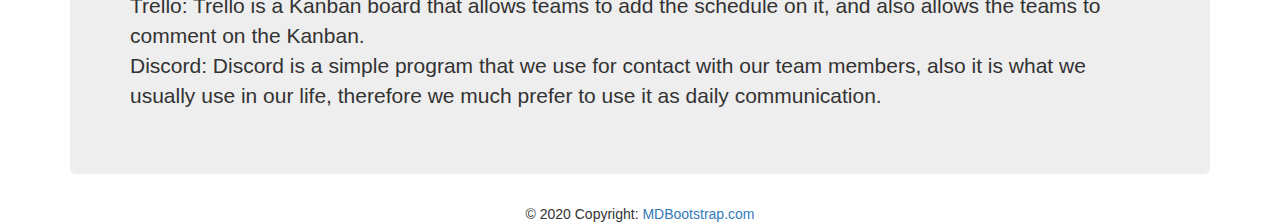
<file: project progress.html>
<!DOCTYPE html>
<html>

<head>
    <title>Project Progress</title>
    <meta charset="UTF-8">
    <meta name="viewport" content="width=device-width, initial-scale=1, shrink-to-fit=no">

    <link rel="stylesheet" href="https://maxcdn.bootstrapcdn.com/bootstrap/3.4.1/css/bootstrap.min.css">
    <script src="https://ajax.googleapis.com/ajax/libs/jquery/3.5.1/jquery.min.js"></script>
    <script src="https://maxcdn.bootstrapcdn.com/bootstrap/3.4.1/js/bootstrap.min.js"></script>
    <link rel="stylesheet" href="https://cdnjs.cloudflare.com/ajax/libs/font-awesome/4.7.0/css/font-awesome.min.css">
</head>

<nav class="navbar navbar-inverse">
    <div class="container-fluid">
        <div class="navbar-header">
            <a class="navbar-brand" href="#">Quazzaris</a>
        </div>
        <ul class="nav navbar-nav">
            <li class="active"><a href="#">Home</a></li>
            <li><a href="projectbackground.html">1. Project Background</a></li>
            <li><a href="project progress.html">2. Project Progress</a></li>
            <li><a href="challenges.html">3. Challenges and Learning</a></li>
            <li><a href="project process.html">4. Project process</a></li>
            <li><a href="future.html">5. Future Development</a></li>
            <li><a href="running.html">6. Running our project</a></li>
            <li><a href="tools and links.html">7. Tools and Links</a></li>
        </ul>
    </div>
</nav>


<body>
    <div class="container">
        <div class="jumbotron">
            <h1 class="display-4">Project progress</h1>
            <p class="lead">Description</p>
            <hr class="my-4">
            <p>At beginning of the project we decided to have a Covid tracking map, it is a map that could shows how the people who have a affected by Covid-19 are distributed, and it will alarm the user to not go to some high risk location, because we think
                that during this covid-19, the program like this is what people or government needed. However, after a week of research and the advice from the lecturer. We found out that this project is existed, and there is less innovation that we could
                do for it. After the discussion and consideration, we decided to give up this idea and move to the other. Come back to deciding a topic, we are finally getting idea from a quiz website, which does not give us a good user experience, we
                believe that a quiz project have a good amount of potential users and since we are students, we understand what user what to have, therefore without a long discussion we decided to have quiz project, we call it Quizzzaris. After the we
                decided our topic, we quickly move to the plaining phase, First we should have a prototype of our website so that we could see that weather our topic could have a nice user experiences or not, and spend a few hours to make sure the basic
                content of the website, and we move to the second step which having use case, in order to increase the usability and good user interface, we have to make sure that in whatever situation or in whatever operation the website could still
                makes the user feel comfortable, and provide the service that the users wants to have, so we draw a wireframe, as well as the designing some advance feature, since there are many0 existed website, we have to differentiate our website with
                the other, and at least we are not going to makes the user feel disappointed. On the other hand, with the coding part, our teams using flask to build up the website. And we are updating their skill by learning some new coding technique
                online. However a big challenge for us is that we actually never get in touch with flask before so our teams need to put a huge amount of time in learning the coding, also the feature that we set up is actually quite challenging because
                of we have to differentiate it with other website, we actually need to fixing the bugs quite frequently.
            </p>
        </div>
    </div>
    <div class="container">
        <div class="jumbotron">
            <p class="lead">Outcomes to date</p>
            <hr class="my-4">
            <p>The outcomes for our project include 5 features.
                <br> 1. Doing quizzes <br>2. Adding questions and answers <br>3. Score display <br>4. Solution discussion <br>5. Rating system.<br> Doing quizzes would require being able to access the site and the existing quizzes, selecting from pre-existing
                options, progress through the quiz and finish. Adding questions required being able to save quiz questions and answers, displaying the quizzes and matching questions to solutions. Score display would show the user their score and display
                graphs on what percentage of questions in an area they answered correctly. Solution discussion involves listing and editing comments, being able to reply to comments, viewing comments and matching comments to solutions/quizzes. Rating
                system would require listing rating, aggregating ratings and allowing certain users to rate Due to changes throughout the project, score and discussion features were moved to extended features and replaced by login and profile. <br><br>3.1
                Login requires saving user details and restricting access to certain areas based on login status. <br>4.1 Profile allows users to edit their profile information and details.<br> We will be able to demonstrate 4 out of the 5 features: doing
                quizzes, adding questions and solutions, login and profile. Whilst these features are demonstrable, there are facets to these that are incomplete or subpar in functionality. Feature 1 does not always progress through the quiz questions
                when attempting to do the quiz and has some visual display issues. Feature 4.1 currently has limited areas users can edit. Feature 2 and 3 have full functionality. We expected to be able to implement a simple rating system of sorts but
                due to complexities with feature 1 and 2, there was little time to focus on implementing feature 5. In addition, the tools and technology used for these features were unfamiliar to most of our members which posed an added difficulty in
                realising the features. In addition, feature 1 relies on a well formatted interface to implement, making it hard to check for full functionality. <br><br>Screenshots
                <p>
                    <img src="Picture1.jpg" alt="Doing quiz 1">
                    <img src="Picture2.jpg" alt="Doing quiz 2">
                    <figcaption>Feature 1 Do quiz (search for quiz)</figcaption>
                    <br>
                    <img src="Picture5.jpg" alt="Add quiz">
                    <figcaption>Feature 2 Add quiz</figcaption>
                    <br>
                    <img src="Picture3.jpg" alt="Sign up and login1">
                    <img src="Picture4.jpg" alt="Sign up and login2">
                    <figcaption>Feature 3 Sign up and login</figcaption>
                    <br>
                    <img src="Picture6.jpg" alt="Profile">
                    <figcaption>Feature 4 Profile</figcaption>
                </p>
                <p class="lead">Outcomes to date</p>
                <p>
                    <img src="Picture7.png" alt="Wireframe">
                    <figcaption>Feature 1 Wireframe</figcaption>
                    <br>
                    <img src="Picture8.png" alt="Wireframe">
                    <figcaption>Feature 2 Wireframe</figcaption>
                    <br>
                    <img src="Picture9.png" alt="Wireframe">
                    <figcaption>Feature 3 Wireframe</figcaption>
                    <br>
                    <img src="Picture10.png" alt="Wireframe">
                    <figcaption>Feature 3.1 Wireframe</figcaption>
                    <br>
                    <img src="Picture11.png" alt="Wireframe">
                    <figcaption>Feature 4 Wireframe</figcaption>
                    <br>
                    <img src="Picture12.png" alt="Wireframe">
                    <figcaption>Feature 4.1 Wireframe</figcaption>
                    <br>
                    <img src="Picture13.png" alt="Wireframe">
                    <figcaption>Feature 5 Wireframe</figcaption>
                </p>
            </p>
        </div>

        <div class="jumbotron">
            <p class="lead">Extended viable features</p>
            <br>
            <p class="lead">Extended feature 1</p>
            <hr class="my-4">
            <img src="ef1.JPG" alt="Extended feature">
            <img src="ef1.1.JPG" alt="Extended feature">
            <br><br>
            <p class="lead">Extended feature 2</p>
            <hr class="my-4">
            <img src="ef2.JPG" alt="Extended feature">
            <img src="ef2.1.JPG" alt="Extended feature">
            </p>
            <p class="lead">Extended feature 3</p>
            <hr class="my-4">
            <img src="ef3.JPG" alt="Extended feature">
            <img src="ef3.1.JPG" alt="Extended feature">
            </p>
        </div>
    </div>
    <div class="container">
        <div class="jumbotron">
            <p class="lead">Scope creep</p>
            <hr class="my-4">
            <p>Since we get the different idea for the project, we completely change the scope of the project, however even with the new idea that we are doing now the scope has changed a bit over the course of the project. Our initial ideas were for an
                interactive quiz site with which lets users attempt quizzes and receive feedback in the form of score comparison and comments/discussion section underneath a quiz’s solutions. During the run of the project, it became apparent that a comments
                section was difficult to implement. As such, it was moved to be an extended feature, replaced with a core feature of user login. The login feature would be fundamental in the approach to create the extended feature of user comment creation
                and discussion. <br> We did not experience much in terms of scope creep but there were some areas that had to be trimmed an some features had to have their functions reduced.
            </p><br>
            <p class="lead">Windfall</p>
            <hr class="my-4">
            <p>At the beginning of the assignment we actually know that if we just following what people doing on other quiz website will reducing our workload, however this will also reduce the unique feature of our website and it might getting problem
                with the copyright. In the next couple of time we are achieving
            </p><br>
            <p class="lead">Testing</p>
            <hr class="my-4">
            <p>We plan to give the test to the users once we finish the basic design of the websites(by the mockups),the users will be friends of our team members and also random people online , it is mainly involve the form of present the quiz with the
                way of answer the quiz the and the satisfaction of user design of the project. Once we receive the requirements from the users we will start working on the implementation. <br> Once we finish the coding, we will start the second test.
                For this time, we will testing the function of the database, and check whether the website having bug or not, it is a must for the website to not crush when we are using it. We will also checking out the usability again due to the real
                situation, because compare with mockups, in real website will performs different during complex environments.
            </p><br>
            <p class="lead">Tools and Technologies </p>
            <hr class="my-4">
            <p>1.For the team communication and time management and documentation: <br> As our project needs to be developed by our teams, tools that help the co-working will be important for us. Therefore to achieve a high efficiency working Status, here
                is the tools that we use for co-working: <br> Microsoft Teams: Microsoft teams provide a communication function with posting the message on our group and allow the team members to reply, we are also will be able to send the document on
                to the group channel which reduces the time for getting updated data from our team members. <br> Trello: Trello is a Kanban board that allows teams to add the schedule on it, and also allows the teams to comment on the Kanban. <br> Discord:
                Discord is a simple program that we use for contact with our team members, also it is what we usually use in our life, therefore we much prefer to use it as daily communication. <br>

            </p>
        </div>
    </div>
    </div>

</body>

<!-- Footer https://mdbootstrap.com/ -->
<footer class="page-footer font-small blue">

    <!-- Copyright -->
    <div class="footer-copyright text-center py-3">© 2020 Copyright:
        <a href="https://mdbootstrap.com/"> MDBootstrap.com</a>
    </div>
    <!-- Copyright -->

</footer>
<!-- Footer -->

</html>
<!--some code instances were adapted from w3 schools -->
<!-- https://www.w3schools.com/ -->
</file>
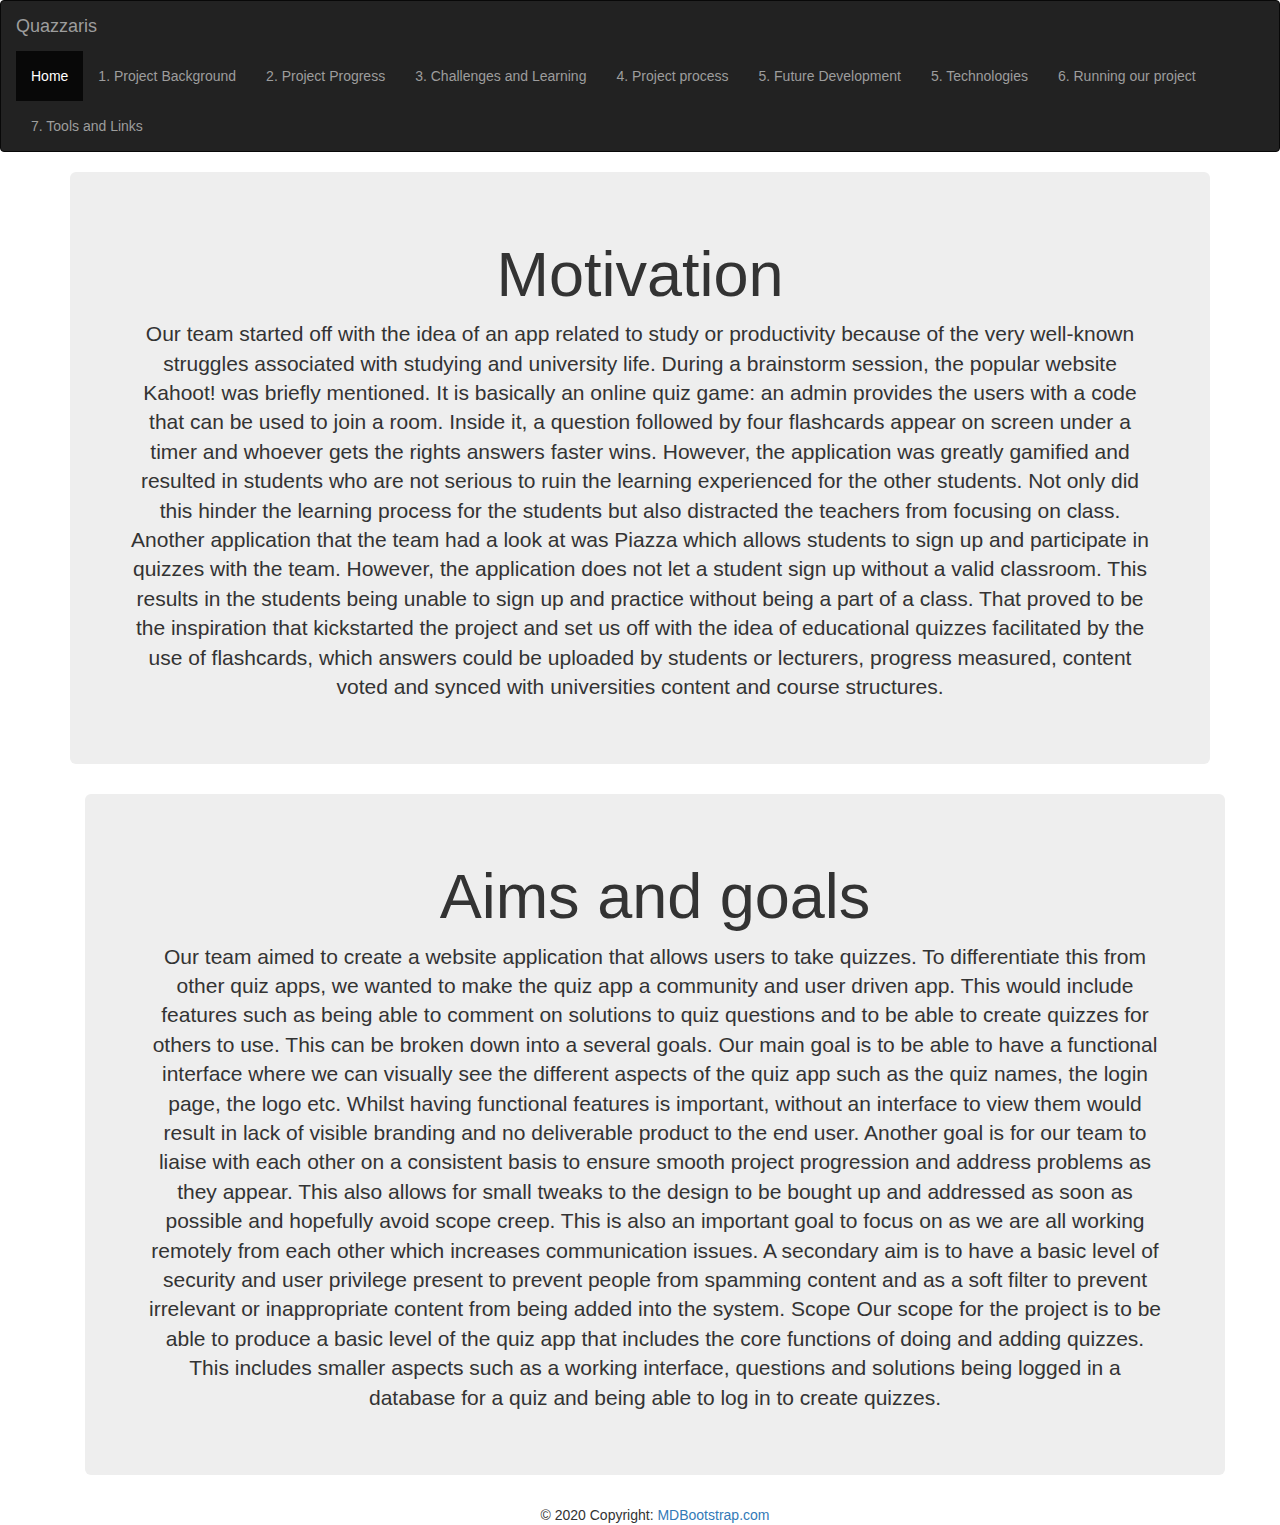
<file: projectbackground.html>
<!DOCTYPE html>
<html>

<head>
  <title>Project Background</title>
  <meta charset="UTF-8">
  <meta name="viewport" content="width=device-width, initial-scale=1, shrink-to-fit=no">

  <link rel="stylesheet" href="https://maxcdn.bootstrapcdn.com/bootstrap/3.4.1/css/bootstrap.min.css">
  <script src="https://ajax.googleapis.com/ajax/libs/jquery/3.5.1/jquery.min.js"></script>
  <script src="https://maxcdn.bootstrapcdn.com/bootstrap/3.4.1/js/bootstrap.min.js"></script>
  <link rel="stylesheet" href="https://cdnjs.cloudflare.com/ajax/libs/font-awesome/4.7.0/css/font-awesome.min.css">
</head>

<nav class="navbar navbar-inverse">
  <div class="container-fluid">
    <div class="navbar-header">
      <a class="navbar-brand" href="#">Quazzaris</a>
    </div>
    <ul class="nav navbar-nav">
      <li class="active"><a href="index.html">Home</a></li>
      <li><a href="projectbackground.html">1. Project Background</a></li>
      <li><a href="project progress.html">2. Project Progress</a></li>
      <li><a href="challenges.html">3. Challenges and Learning</a></li>
      <li><a href="project process.html">4. Project process</a></li>
      <li><a href="future.html">5. Future Development</a></li>
      <li><a href="technology.html">5. Technologies</a></li>
      <li><a href="running.html">6. Running our project</a></li>
      <li><a href="tools and links.html">7. Tools and Links</a></li>
    </ul>
  </div>
  </nav>


<body>
  <div class="container">
    <div class="jumbotron text-center">
      <h1 class="display-4">Motivation </h1>
      <p class="lead">Our team started off with the idea of an app related to study or productivity because of the very
        well-known struggles associated with studying and university life. During a brainstorm session, the popular
        website Kahoot! was briefly mentioned. It is basically an online quiz game: an admin provides the users with a
        code that can be used to join a room. Inside it, a question followed by four flashcards appear on screen under a
        timer and whoever gets the rights answers faster wins. However, the application was greatly gamified and
        resulted in students who are not serious to ruin the learning experienced for the other students. Not only did
        this hinder the learning process for the students but also distracted the teachers from focusing on class.
        Another application that the team had a look at was Piazza which allows students to sign up and participate in
        quizzes with the team. However, the application does not let a student sign up without a valid classroom. This
        results in the students being unable to sign up and practice without being a part of a class. That proved to be
        the inspiration that kickstarted the project and set us off with the idea of educational quizzes facilitated by
        the use of flashcards, which answers could be uploaded by students or lecturers, progress measured, content
        voted and synced with universities content and course structures. </p>
    </div>

    <div class="container">
      <div class="jumbotron text-center">
        <h1 class="display-4">Aims and goals </h1>
        <p class="lead">Our team aimed to create a website application that allows users to take quizzes. To
          differentiate this from other quiz apps, we wanted to make the quiz app a community and user driven app. This
          would include features such as being able to comment on solutions to quiz questions and to be able to create
          quizzes for others to use.

          This can be broken down into a several goals. Our main goal is to be able to have a functional interface where
          we can visually see the different aspects of the quiz app such as the quiz names, the login page, the logo
          etc. Whilst having functional features is important, without an interface to view them would result in lack of
          visible branding and no deliverable product to the end user.

          Another goal is for our team to liaise with each other on a consistent basis to ensure smooth project
          progression and address problems as they appear. This also allows for small tweaks to the design to be bought
          up and addressed as soon as possible and hopefully avoid scope creep. This is also an important goal to focus
          on as we are all working remotely from each other which increases communication issues.

          A secondary aim is to have a basic level of security and user privilege present to prevent people from
          spamming content and as a soft filter to prevent irrelevant or inappropriate content from being added into the
          system.

          Scope

          Our scope for the project is to be able to produce a basic level of the quiz app that includes the core
          functions of doing and adding quizzes. This includes smaller aspects such as a working interface, questions
          and solutions being logged in a database for a quiz and being able to log in to create quizzes. </p>
      </div>
</body>
</body>

<!-- Footer https://mdbootstrap.com/ -->
<footer class="page-footer font-small blue">

  <!-- Copyright -->
  <div class="footer-copyright text-center py-3">© 2020 Copyright:
    <a href="https://mdbootstrap.com/"> MDBootstrap.com</a>
  </div>
  <!-- Copyright -->

</footer>
<!-- Footer -->

</html>
<!--some code instances were adapted from w3 schools -->
<!-- https://www.w3schools.com/ -->
</file>
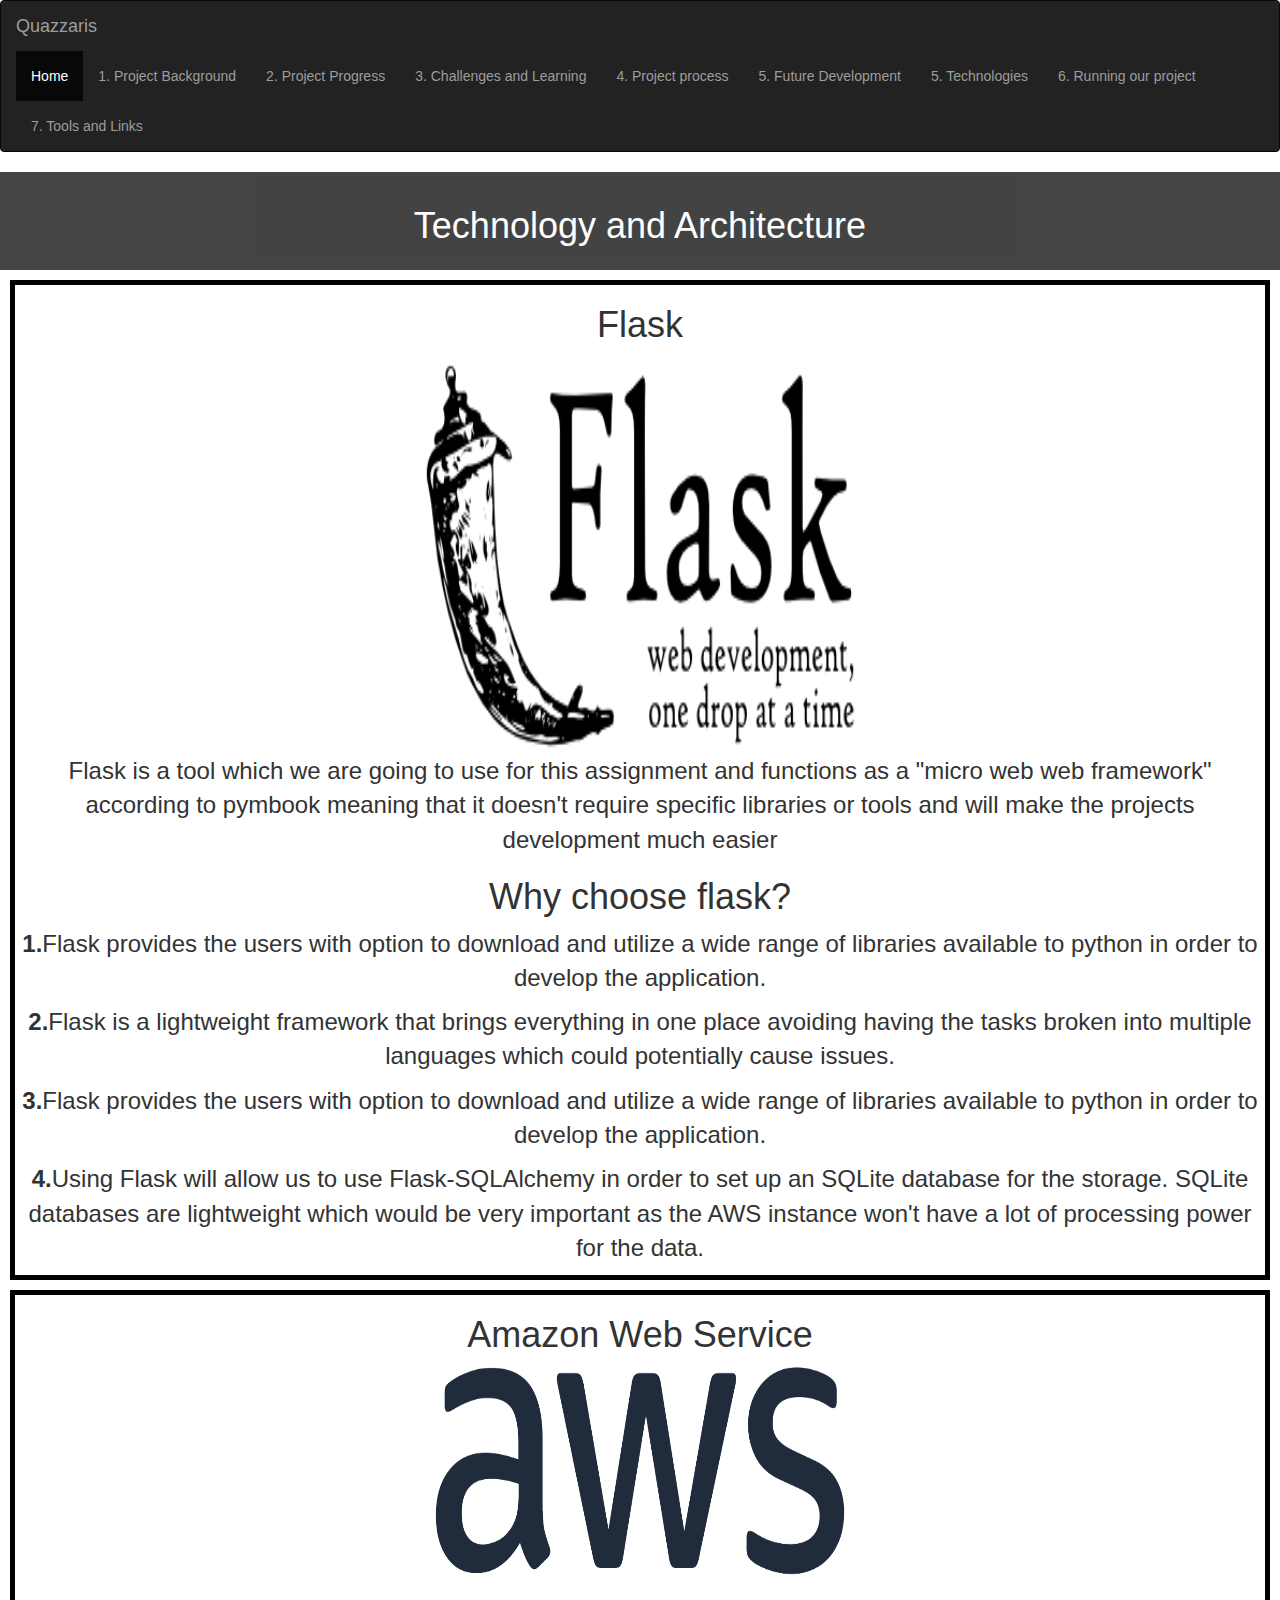
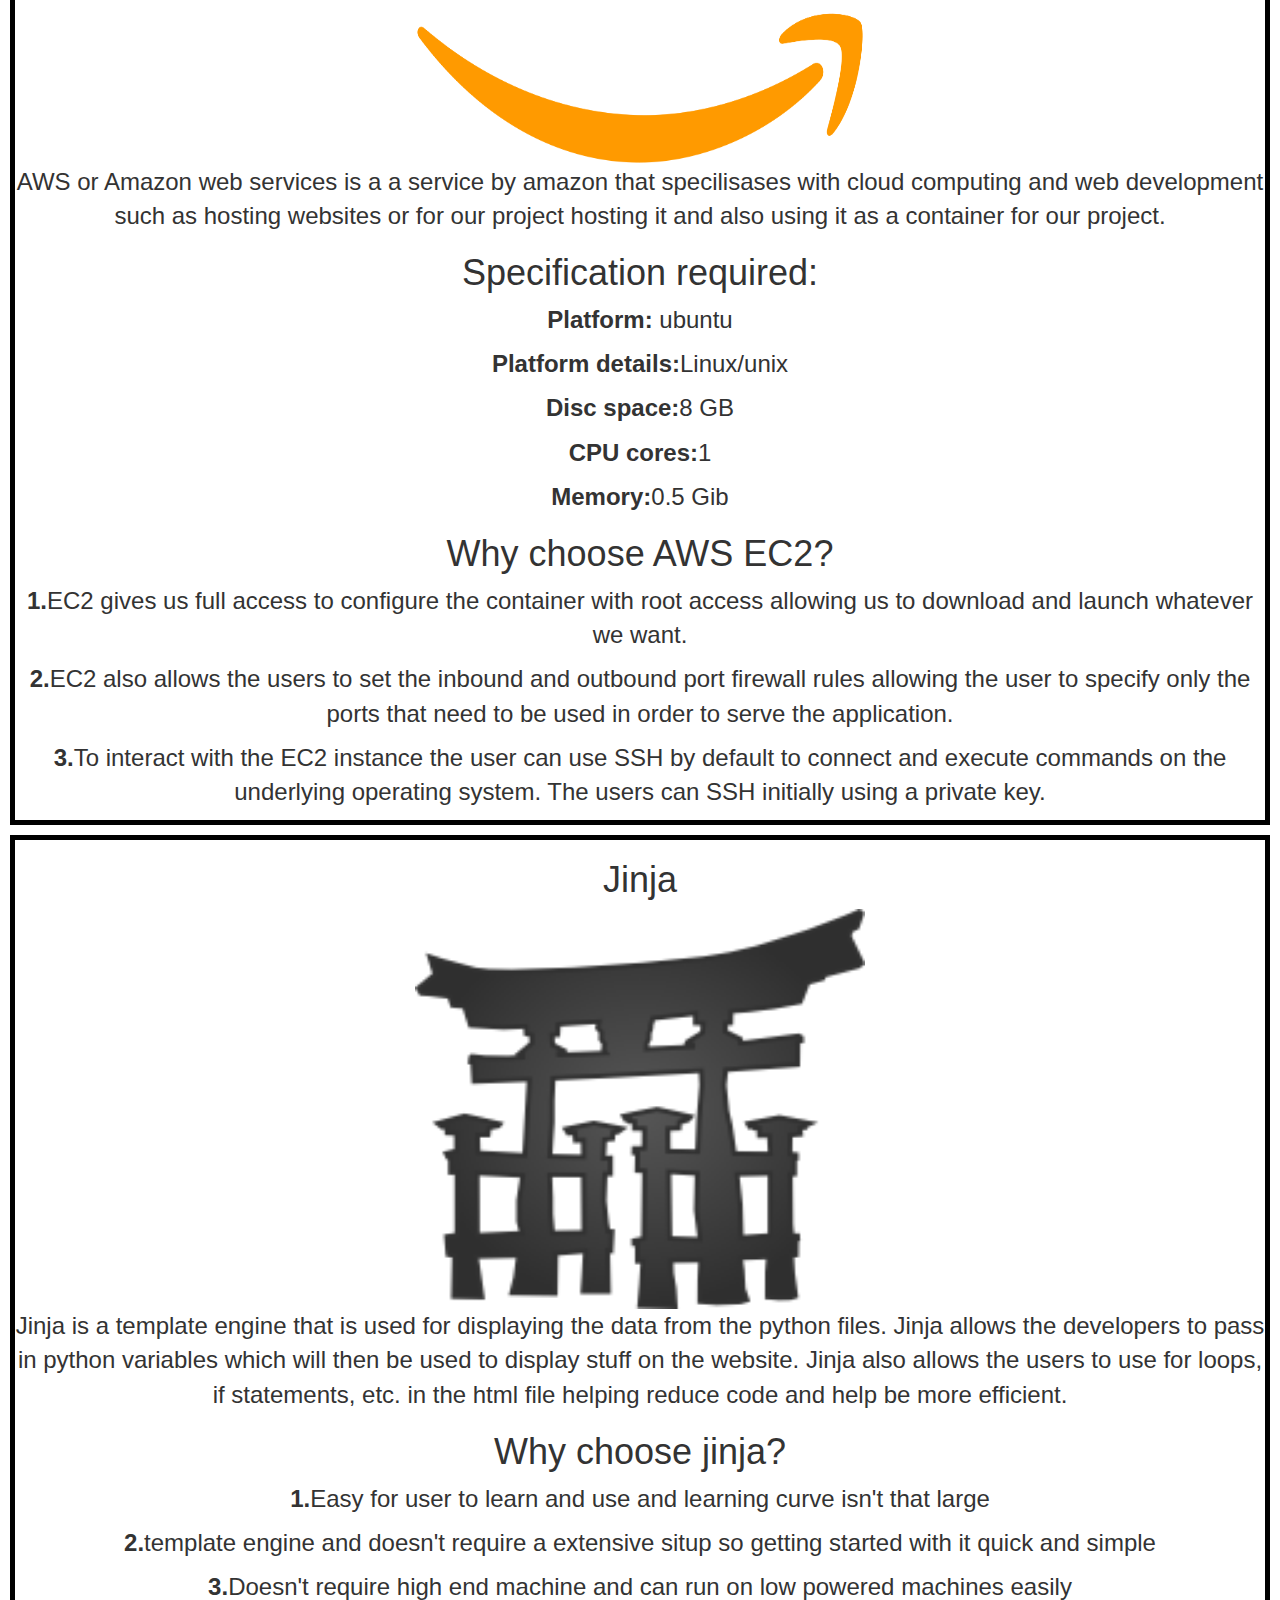
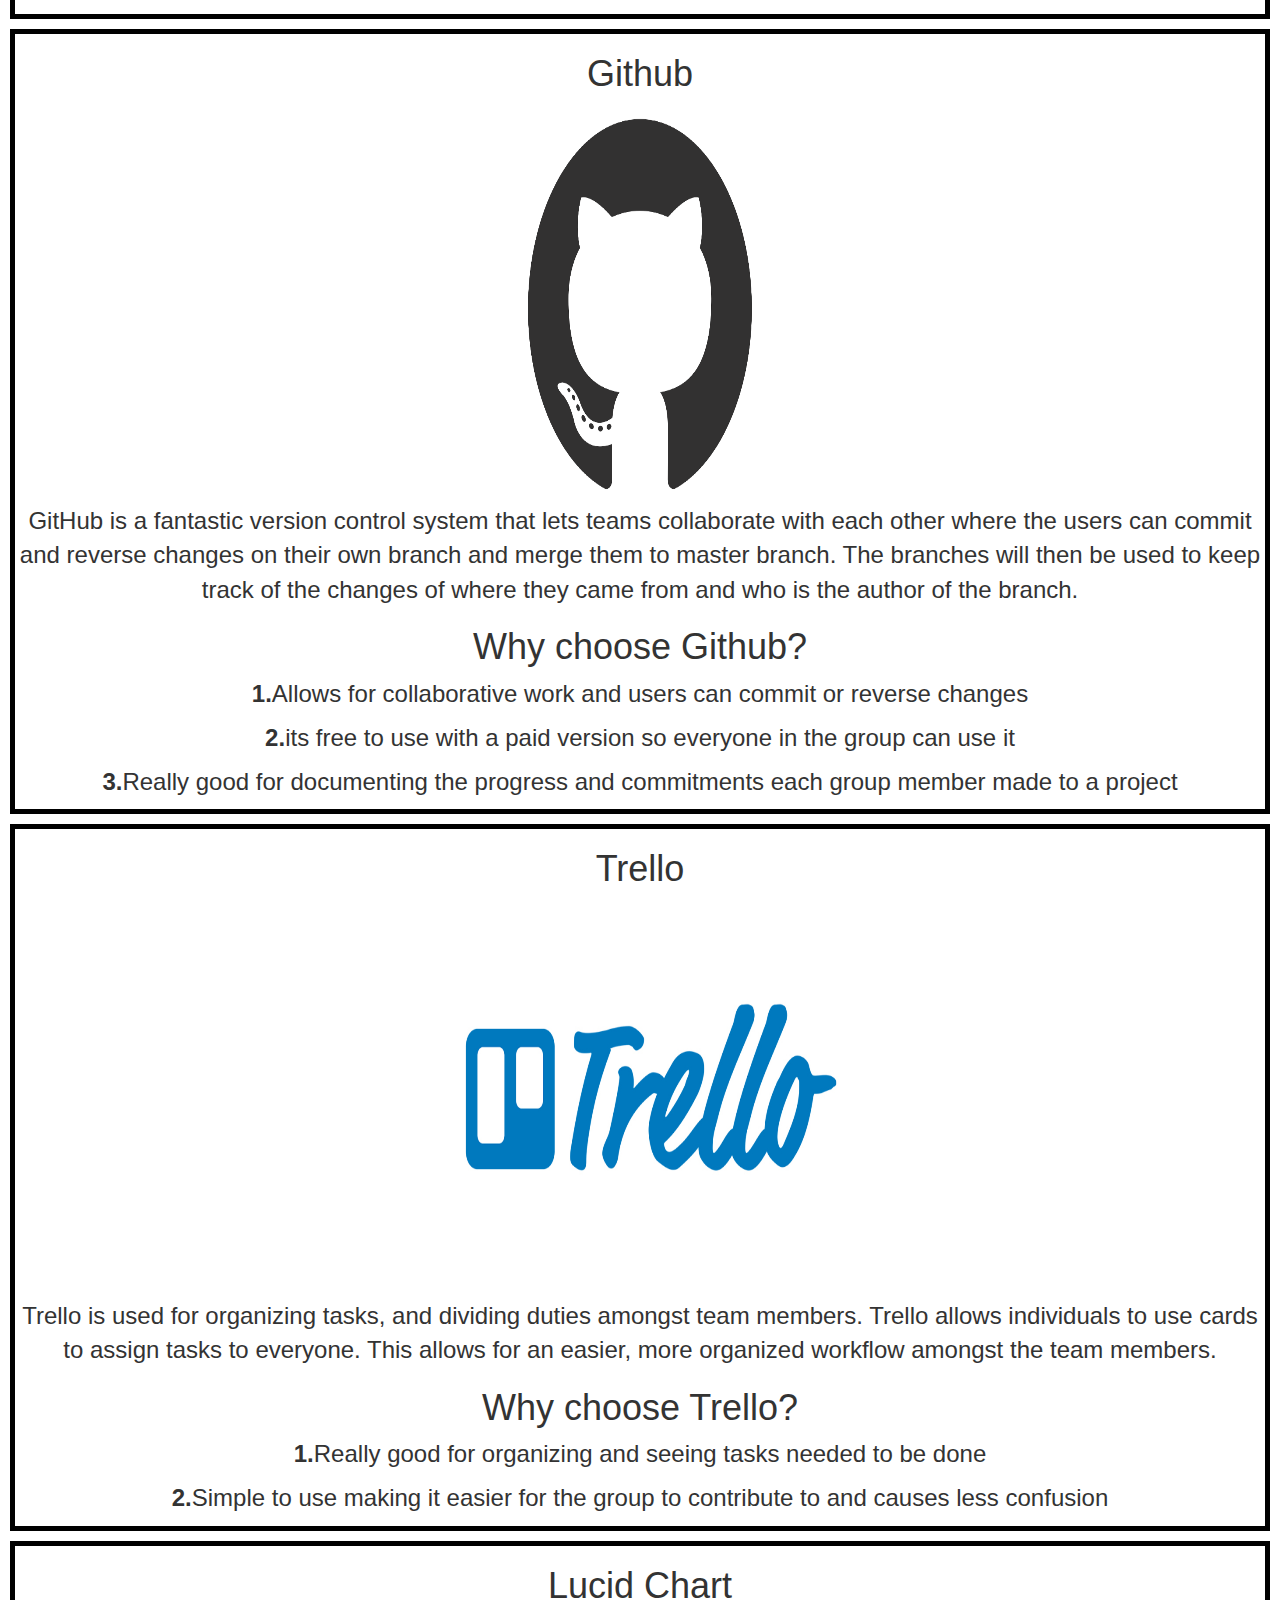
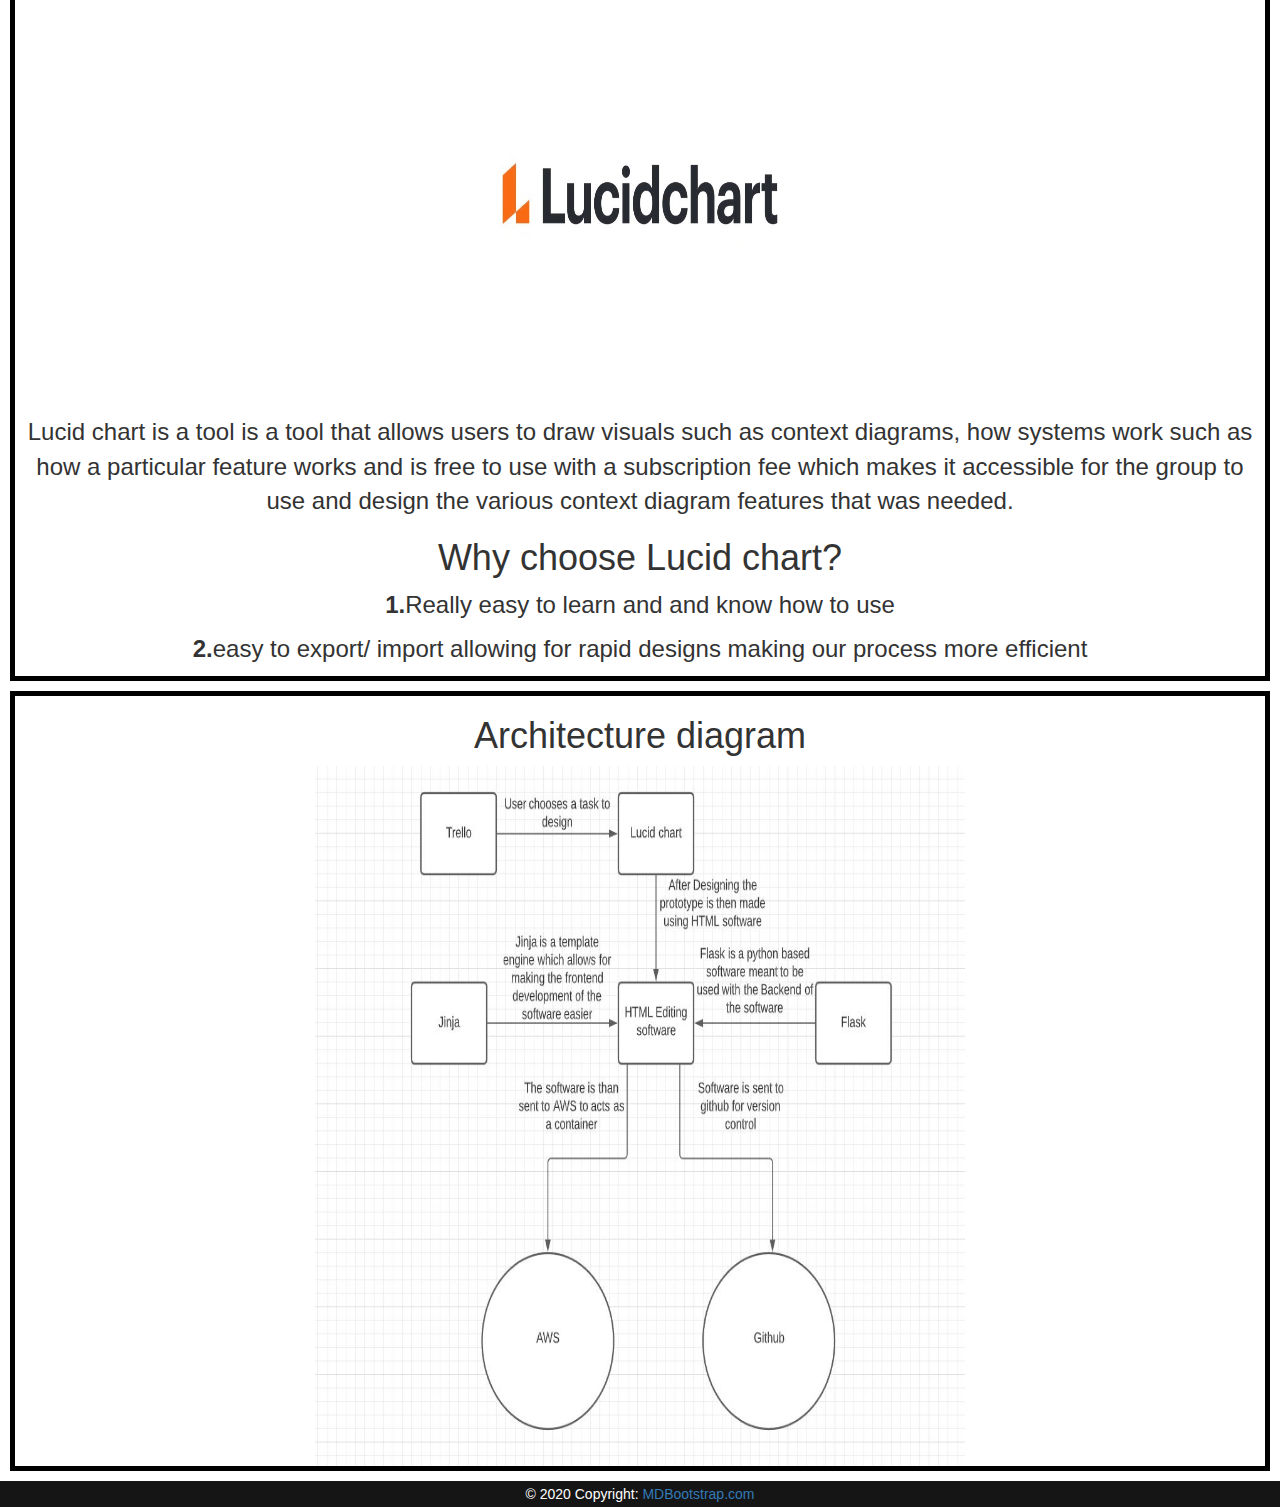
<file: technology.html>
<!DOCTYPE html>
<html>
<!-- https://fontawesome.com/v4.7.0/icons/-->

<head>
    <title>Tools and Links</title>
    <meta charset="UTF-8">
    <meta name="viewport" content="width=device-width, initial-scale=1, shrink-to-fit=no">
    
    <link rel="stylesheet" href="https://maxcdn.bootstrapcdn.com/bootstrap/3.4.1/css/bootstrap.min.css">
    <script src="https://ajax.googleapis.com/ajax/libs/jquery/3.5.1/jquery.min.js"></script>
    <script src="https://maxcdn.bootstrapcdn.com/bootstrap/3.4.1/js/bootstrap.min.js"></script>
    <link rel="stylesheet" href="https://cdnjs.cloudflare.com/ajax/libs/font-awesome/4.7.0/css/font-awesome.min.css">
    <link rel="stylesheet" href="table.css">
    <link rel="stylesheet" href="cs.css">
    <link rel="stylesheet" href="home.css">
</head>

<nav class="navbar navbar-inverse">
  <div class="container-fluid">
    <div class="navbar-header">
      <a class="navbar-brand" href="#">Quazzaris</a>
    </div>
    <ul class="nav navbar-nav">
      <li class="active"><a href="#">Home</a></li>
      <li><a href="projectbackground.html">1. Project Background</a></li>
      <li><a href="project progress.html">2. Project Progress</a></li>
      <li><a href="challenges.html">3. Challenges and Learning</a></li>
      <li><a href="project process.html">4. Project process</a></li>
      <li><a href="future.html">5. Future Development</a></li>
      <li><a href="technology.html">5. Technologies</a></li>
      <li><a href="running.html">6. Running our project</a></li>
      <li><a href="tools and links.html">7. Tools and Links</a></li>
    </ul>
  </div>
  </nav>

<header>
    <h1>Technology and Architecture</h1>
</header>

<body>

    <div id="holder">
<!-- flask logo from: https://flask.palletsprojects.com/en/1.1.x/-->

        <div id = flask_img>
           <div id = tt_title>
            <h1>Flask</h1>
            </div>
            <img src="flask.png" alt = "Trulli" width="450" height="400">
        </div>
        <div id="tech_text">
            <p>Flask is a tool which we are going to use for this assignment and functions as a "micro web web
                framework" according to pymbook meaning
                that it doesn't require specific libraries or tools and will make the projects development much easier
            </p>

            <h1>Why choose flask?</h1>

            <p><b>1.</b>Flask provides the users with option to download and utilize a wide range of libraries available
                to python in order to develop the application. </p>

            <p><b>2.</b>Flask is a lightweight framework that brings everything in one place avoiding having the tasks
                broken into multiple languages which could potentially cause issues. </p>

            <p><b>3.</b>Flask provides the users with option to download and utilize a wide range of libraries available
                to python in order to develop the application. </p>

            <p><b>4.</b>Using Flask will allow us to use Flask-SQLAlchemy in order to set up an SQLite database for the
                storage. SQLite databases are lightweight which would be very important as the AWS instance won't have a
                lot of processing power for the data. </p>

        </div>
    </div>

    <div id="holder">
        <div id = tt_title>
        <h1>Amazon Web Service</h1>
        </div>
<!-- aws logo from: https://fr.wikipedia.org/wiki/Amazon_Web_Services#/media/Fichier:Amazon_Web_Services_Logo.svg-->
        <div id = aws_img>
            <img src="aws.png" alt = "Trulli" width="450" height="400">
        </div>
        <div id="tech_text">
            <p> AWS or Amazon web services is a a service by amazon that specilisases with cloud computing and web
                development such as hosting websites
                or for our project hosting it and also using it as a container for our project.
            </p>

            <h1>Specification required:</h1>

            <p><b>Platform:</b> ubuntu</p>

            <p><b>Platform details:</b>Linux/unix</p>

            <p><b>Disc space:</b>8 GB</p>

            <p><b>CPU cores:</b>1</p>

            <p><b>Memory:</b>0.5 Gib</p>

            <h1>Why choose AWS EC2?</h1>

            <p><b>1.</b>EC2 gives us full access to configure the container with root access allowing us to download and
                launch whatever we want. </p>

            <p><b>2.</b>EC2 also allows the users to set the inbound and outbound port firewall rules allowing the user
                to specify only the ports that need to be used in order to serve the application. </p>

            <p><b>3.</b>To interact with the EC2 instance the user can use SSH by default to connect and execute
                commands on the underlying operating system. The users can SSH initially using a private key. </p>

        </div>
    </div>

</body>


<div id="holder">
    <div id = tt_title>
    <h1>Jinja</h1>
    </div>
    <!-- jinja logo from: https://jinja.palletsprojects.com/en/2.11.x/intro/#installation-->
    <div id = jinja_img>
        <img src="jinja.png" alt = "Trulli" width="450" height="400">
    </div>
    <div id="tech_text">
        <p> Jinja is a template engine that is used for displaying the data from the python files. Jinja allows the
            developers to pass in python variables which will then be used to display stuff on the website. Jinja also
            allows the users to use for loops, if statements, etc. in the html file helping reduce code and help be more
            efficient.
        </p>

        <h1>Why choose jinja?</h1>

        <p><b>1.</b>Easy for user to learn and use and learning curve isn't that large</p>

        <p><b>2.</b>template engine and doesn't require a extensive situp so getting started with it quick and simple
        </p>

        <p><b>3.</b>Doesn't require high end machine and can run on low powered machines easily</p>

    </div>
</div>

<div id="holder">
    <div id = tt_title>
    <h1>Github</h1>
    </div>
     <!-- Trello logo from: https://github.com/-->
     <div id = "git_img">
        <img src="git.png" alt = "Trulli" width="450" height="400">
    </div>
    <div id="tech_text">
        <p> GitHub is a fantastic version control system that lets teams collaborate with each other where the users can
            commit and reverse changes on their own branch and merge them to master branch. The branches will then be
            used to keep track of the changes of where they came from and who is the author of the branch.
        </p>

        <h1>Why choose Github?</h1>

        <p><b>1.</b>Allows for collaborative work and users can commit or reverse changes</p>

        <p><b>2.</b>its free to use with a paid version so everyone in the group can use it
        </p>

        <p><b>3.</b>Really good for documenting the progress and commitments each group member made to a project</p>

    </div>
</div>

<div id="holder">
    <div id = tt_title>
    <h1>Trello</h1>
    </div>
     <!-- Trello logo from: https://au.pcmag.com/productivity/35381/trello-->
     <div id = trello_img>
        <img src="trello.jpg" alt = "Trulli" width="450" height="400">
    </div>
    <div id="tech_text">
        <p> Trello is used for organizing tasks, and dividing duties amongst team members. Trello allows individuals to
            use cards to assign tasks to everyone. This allows for an easier, more organized workflow amongst the team
            members.
        </p>

        <h1>Why choose Trello?</h1>

        <p><b>1.</b>Really good for organizing and seeing tasks needed to be done</p>

        <p><b>2.</b>Simple to use making it easier for the group to contribute to and causes less confusion
        </p>


    </div>
</div>

<div id="holder">
    <div id = tt_title>
    <h1>Lucid Chart</h1>
    </div>
      <!-- lucidchart logo from: https://www.lucidchart.com/pages/solutions/sales-->
      <div id = lucid_img>
        <img src="lucid.jpg" alt = "Trulli" width="450" height="400">
    </div>
    
    <div id="tech_text">
        <p> Lucid chart is a tool is a tool that allows users to draw visuals such as context diagrams, how systems
            work such as how a particular feature works and is free to use with a subscription fee which makes it
            accessible
            for the group to use and design the various context diagram features that was needed.
        </p>

        <h1>Why choose Lucid chart?</h1>

        <p><b>1.</b>Really easy to learn and and know how to use</p>

        <p><b>2.</b>easy to export/ import allowing for rapid designs making our process more efficient
        </p>

    </div>
</div>

<div id="holder">
    <div id = tt_title>
    <h1>Architecture diagram</h1>
    </div>
    <div id="diagram">
        <img src="arch diagram tech.JPG" alt = "Trulli" width="650" height="700">
    </div>
</div>

</body>
<!-- Footer https://mdbootstrap.com/ -->
<footer class="page-footer">

    <!-- Copyright -->
    <div class="footer-copyright text-center">© 2020 Copyright:
      <a href="https://mdbootstrap.com/"> MDBootstrap.com</a>
    </div>
    <!-- Copyright -->
  
  </footer>
  <!-- Footer -->

</html>
<!--some code instances were adapted from w3 schools -->
<!-- https://www.w3schools.com/ -->
</file>
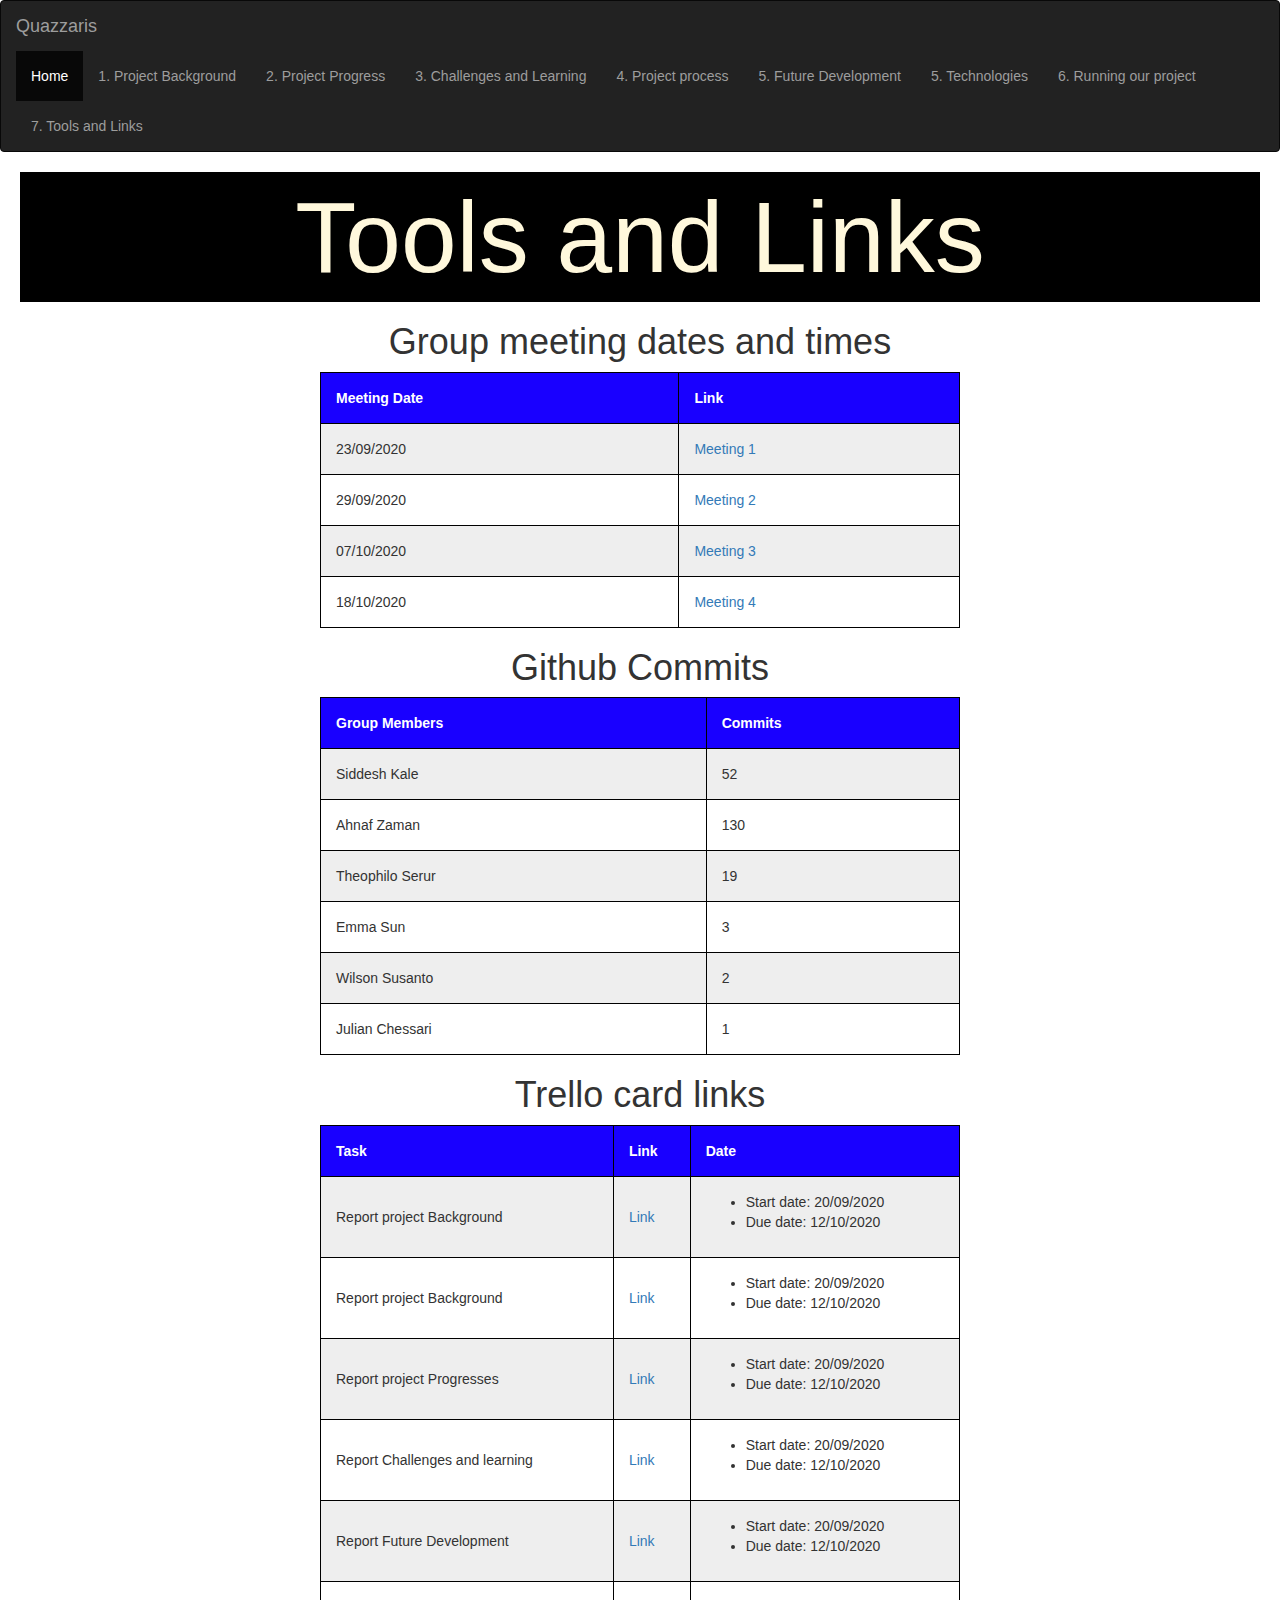
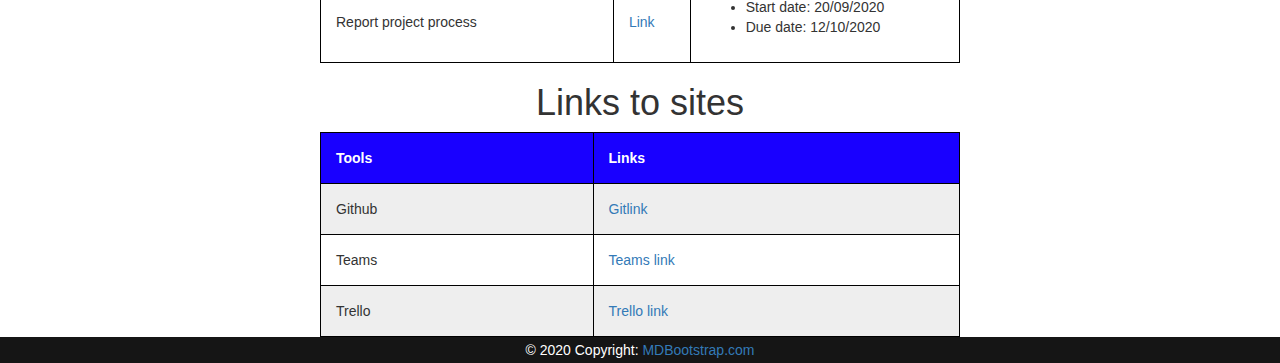
<file: tools and links.html>
<!DOCTYPE html>
<html>

<head>
    <title>Tools and Links</title>
    <meta charset="UTF-8">
    <meta name="viewport" content="width=device-width, initial-scale=1, shrink-to-fit=no">
    
    <link rel="stylesheet" href="https://maxcdn.bootstrapcdn.com/bootstrap/3.4.1/css/bootstrap.min.css">
    <script src="https://ajax.googleapis.com/ajax/libs/jquery/3.5.1/jquery.min.js"></script>
    <script src="https://maxcdn.bootstrapcdn.com/bootstrap/3.4.1/js/bootstrap.min.js"></script>
    <link rel="stylesheet" href="https://cdnjs.cloudflare.com/ajax/libs/font-awesome/4.7.0/css/font-awesome.min.css">
    <link rel="stylesheet" href="table.css">
    <link rel="stylesheet" href="cs.css">
</head>

<nav class="navbar navbar-inverse">
    <div class="container-fluid">
      <div class="navbar-header">
        <a class="navbar-brand" href="#">Quazzaris</a>
      </div>
      <ul class="nav navbar-nav">
        <li class="active"><a href="index.html">Home</a></li>
        <li><a href="projectbackground.html">1. Project Background</a></li>
        <li><a href="project progress.html">2. Project Progress</a></li>
        <li><a href="challenges.html">3. Challenges and Learning</a></li>
        <li><a href="project process.html">4. Project process</a></li>
        <li><a href="future.html">5. Future Development</a></li>
        <li><a href="technology.html">5. Technologies</a></li>
        <li><a href="running.html">6. Running our project</a></li>
        <li><a href="tools and links.html">7. Tools and Links</a></li>
      </ul>
    </div>
    </nav>


<body>
    <h1 id = heading>Tools and Links</h1>

<div id="table_title">
    <h1>Group meeting dates and times</h1>
</div>

<div id="intro">
    <div class="user_profile">
        <table id="t01">
            <tr>
                <th>Meeting Date</th>
                <th>Link</th>
            </tr>
            <tr>
                <td>23/09/2020</td>
                <td><a href="https://web.microsoftstream.com/video/c93656d9-368e-4079-bf58-a91398f3b4e9?st=4"
                        target="_blank">Meeting
                        1</a></td>
            </tr>

            <tr>
                <td>29/09/2020</td>
                <td><a href="https://web.microsoftstream.com/video/c6c28538-a634-4059-ba19-94fa87d4928b"
                        target="_blank">Meeting
                        2</a></td>
            </tr>
            <tr>
                <td>07/10/2020</td>
                <td><a href="https://web.microsoftstream.com/video/d58d2eba-eaa6-4954-ba4b-86ca05f2fcb4?st=1"
                        target="_blank">Meeting
                        3</a></td>
            </tr>


            <tr>
                <td>18/10/2020</td>
                <td><a href="https://web.microsoftstream.com/video/69eb0db1-15ca-4b0e-b077-1d664959af6f"
                        target="_blank">Meeting
                        4</a></td>
            </tr>
        </table>
    </div>
</div>

    <div id = "table_title">
        <h1>Github Commits</h1>
    </div>
    <div id="intro">
        <div class="user_profile">
            <table id="t01">
                <tr>
                    <th>Group Members</th>
                    <th>Commits</th>
                </tr>

                <tr>
                    <td>Siddesh Kale</td>
                    <td>52</td>
                </tr>

                <tr>
                    <td>Ahnaf Zaman</td>
                    <td>130</td>
                </tr>

                <td>Theophilo Serur</td>
                <td>19</td>
                </tr>

                <tr>
                    <td>Emma Sun</td>
                    <td>3</td>
                </tr>

                <tr>
                    <td>Wilson Susanto</td>
                    <td>2</td>
                </tr>

                <tr>
                    <td>Julian Chessari</td>
                    <td>1</td>
                </tr>
            </table>
        </div>

        <div id = "table_title">
            <h1>Trello card links</h1>
        </div>

        <div class="user_profile">
            <table id="t01">
                <tr>
                    <th>Task</th>
                    <th>Link</th>
                    <th>Date</th>
                </tr>
                <tr>
                    <td>Report project Background</td>
                    <td><a href="https://trello.com/c/UFDv6iqe" target="_blank">Link
                        </a></td>
                    <td>
                        <ul>
                            <li>Start date: 20/09/2020</li>
                            <li>Due date: 12/10/2020</li>
                        </ul>
                    </td>
                </tr>

                <tr>
                    <td> Report project Background</td>
                    <td><a href="https://trello.com/c/0mgABBoB" target="_blank">Link
                        </a></td>
                    <td>
                        <ul>
                            <li>Start date: 20/09/2020</li>
                            <li>Due date: 12/10/2020</li>
                        </ul>
                    </td>
                </tr>

                <tr>
                    <td> Report project Progresses</td>
                    <td><a href="https://trello.com/c/0mgABBoB " target="_blank">Link
                        </a></td>
                    <td>
                        <ul>
                            <li>Start date: 20/09/2020</li>
                            <li>Due date: 12/10/2020</li>
                        </ul>
                    </td>
                </tr>

                <tr>
                    <td> Report Challenges and learning</td>
                    <td><a href="https://trello.com/c/R57Nz2xY" target="_blank">Link
                        </a></td>
                    <td>
                        <ul>
                            <li>Start date: 20/09/2020</li>
                            <li>Due date: 12/10/2020</li>
                        </ul>
                    </td>
                </tr>

                <tr>
                    <td> Report Future Development</td>
                    <td><a href="https://trello.com/c/dhvE0Wsf" target="_blank">Link
                        </a></td>
                    <td>
                        <ul>
                            <li>Start date: 20/09/2020</li>
                            <li>Due date: 12/10/2020</li>
                        </ul>
                    </td>
                </tr>

                <td>Report project process</td>
                <td><a href="https://trello.com/c/6Lv2dwdQ" target="_blank">Link
                    </a></td>
                <td>
                    <ul>
                        <li>Start date: 20/09/2020</li>
                            <li>Due date: 12/10/2020</li>
                    </ul>
                </td>
                </tr>

            </table>
        </div>

        <div id = "table_title">
            <h1>Links to sites</h1>
        </div>
        <div id="intro">
            <div class="user_profile">
                <table id="t01">
                    <tr>
                        <th>Tools</th>
                        <th>Links</th>
                    </tr>

                    <tr>
                        <td>Github</td>
                        <td><a href="https://github.com/ema591/Unbreakable-Diamonds.git "
                                target="_blank">Gitlink
                            </a></td>
                    </tr>

                    <tr>
                        <td>Teams</td>
                        <td><a href="https://teams.microsoft.com/l/team/19%3ad434a30a7aec4103b6db5e9c8d0e540e%40thread.tacv2/conversations?groupId=7fbf082a-4902-42c8-9225-b1e61b52c161&tenantId=d1323671-cdbe-4417-b4d4-bdb24b51316b "
                                target="_blank">Teams link
                            </a></td>
                    </tr>

                    <td>Trello</td>
                    <td><a href="https://trello.com/invite/b/OpDiwU2D/e8b4d2c8cedc36f5f07f4c453152942f/tr-we-430-unbreakable-diamonds"
                        target="_blank">Trello link
                    </a></td>
                    </tr>
                </table>
            </div>

        </div>
</body>

<!-- Footer https://mdbootstrap.com/ -->
<footer class="page-footer font-small blue">

  <!-- Copyright -->
  <div class="footer-copyright text-center py-3">© 2020 Copyright:
    <a href="https://mdbootstrap.com/"> MDBootstrap.com</a>
  </div>
  <!-- Copyright -->

</footer>
<!-- Footer -->
</html>
<!--some code instances were adapted from w3 schools -->
<!-- https://www.w3schools.com/ -->
</file>
<file: cs.css>
#heading{
    text-align: center;
    background-color: #000000;
    color: cornsilk;
    font-size: 100px;
    padding: 10px;
    margin: 20px;
}

footer {
    text-align: center;
    padding: 3px;
    background-color: rgba(0, 0, 0, 0.918);
    color: white;
    width: auto;
}
</file>
<file: table.css>
/* tables */
table {
    width:50%;
    margin-left: auto;
    margin-right: auto;
  }
  table, th, td {
    border: 1px solid black;
    border-collapse: collapse;
  }
  th, td {
    padding: 15px;
    text-align: left;
  }
  #t01 tr:nth-child(even) {
    background-color: #eee;
  }
  #t01 tr:nth-child(odd) {
   background-color: #fff;
  }
  #t01 th {
    background-color: rgb(25, 0, 255);
    color: white;
  }

  #table_title{
    text-align: center;
    width: auto;
  }
</file>
<file: home.css>
/* navbar styling*/




/* header*/

header {
    padding: 1em;
    color: rgb(255, 255, 255);
    background-color: rgba(0, 0, 0, 0.918);
    clear: left;
    text-align: center;
    opacity: 80%;
    width: auto;
    margin: auto;
}


/* logo css*/

#logo {
    width: 70%;
    text-align: center;
    display: block;
    margin-left: 25%;
    margin: auto;
}


/* container*/

#container {
    margin: 5px;
    top: 100px;
}
/* holder*/
#holder {
    text-align: center;
    margin: 10px;
    border: 5px solid rgb(0, 0, 0);
}


/* paragraph*/

#intro {
    width: 70%;
    text-align: left;
    display: block;
    margin: auto;
    font-size: large;
}

.estimationTable {
    width: 50%;
    text-align: left;
    align-content: center;
    display: block;
    margin: auto;
    font-size: large;
}

td,
th {
    border: 1px solid #dddddd;
    text-align: left;
    padding: 8px;
}

tr:nth-child(even) {
    background-color: #dddddd;
}
/* first feature css */

#container1{
    text-align: center;
    margin: 10px;

 }

 #wf1_heading{
    padding: 1em;
    color: rgb(255, 255, 255);
    background-color: rgb(122, 27, 27);
    clear: left;
    text-align: center;
    opacity: 80%;
    width: auto;
    margin: auto;
    font-size: x-large;
 }

 #f1h{
    padding: 1em;
    color: rgb(255, 255, 255);
    background-color: rgb(122, 27, 27);
    clear: left;
    text-align: center;
    opacity: 80%;
    width: auto;
    margin: auto;
    font-size: large;
 }

#feature1{
  border: 5px solid rgb(122, 27, 27);
  text-align: center;
  width: auto;
  margin: 5px;
}


#wireframe1{
  width: 20%;
  display: inline-block;
}

#userstories1{
  width: 30%;
  display: inline-block;
}

#context1{
  width: auto;
  display: inline-block;
}

#validation1{
    width: auto;
  }
  #para{
      text-align: left;
      margin: 2px;
  }


  /* second feature css */

#container2{
    text-align: center;
    margin: 10px;

 }

 #wf2_heading{
    padding: 1em;
    color: rgb(255, 255, 255);
    background-color: rgb(6, 43, 5);
    clear: left;
    text-align: center;
    opacity: 80%;
    width: auto;
    margin: auto;
    font-size: x-large;
 }

 #f2h{
    padding: 1em;
    color: rgb(255, 255, 255);
    background-color: rgb(6, 43, 5);
    clear: left;
    text-align: center;
    opacity: 80%;
    width: auto;
    margin: auto;
    font-size: large;
 }

#feature2{
  border: 5px solid rgb(6, 43, 5);
  text-align: center;
  width: auto;
  margin: 5px;
}


#wireframe2{
  width: 20%;
  display: inline-block;
}

#userstories2{
  width: 30%;
  display: inline-block;
}

#context2{
  width: auto;
  display: inline-block;
}

#validation2{
    width: auto;
  }
  #para{
      text-align: left;
      margin: 2px;
  }


    /* third feature css */

#container3{
    text-align: center;
    margin: 10px;

 }

 #wf3_heading{
    padding: 1em;
    color: rgb(255, 255, 255);
    background-color: rgb(27, 61, 122);
    clear: left;
    text-align: center;
    opacity: 80%;
    width: auto;
    margin: auto;
    font-size: x-large;
 }

 #f3h{
    padding: 1em;
    color: rgb(255, 255, 255);
    background-color: rgba(8, 39, 97, 0.918);
    clear: left;
    text-align: center;
    opacity: 80%;
    width: auto;
    margin: auto;
    font-size: large;
 }

#feature3{
  border: 5px solid rgba(8, 39, 97, 0.918);
  text-align: center;
  width: auto;
  margin: 5px;
}


#wireframe3{
  width: 20%;
  display: inline-block;
}

#userstories3{
  width: 30%;
  display: inline-block;
}

#context3{
  width: auto;
  display: inline-block;
}

#validation3{
    width: auto;
  }
  #para{
      text-align: left;
      margin: 2px;
  }


     /* fourth feature css */

#container4{
    text-align: center;
    margin: 10px;

 }

 #wf4_heading{
    padding: 1em;
    color: rgb(255, 255, 255);
    background-color: rgb(180, 120, 9);
    clear: left;
    text-align: center;
    opacity: 80%;
    width: auto;
    margin: auto;
    font-size: x-large;
 }

 #f4h{
    padding: 1em;
    color: rgb(255, 255, 255);
    background-color: rgb(180, 120, 9);
    clear: left;
    text-align: center;
    opacity: 80%;
    width: auto;
    margin: auto;
    font-size: large;
 }

#feature4{
  border: 5px solid rgb(180, 120, 9);
  text-align: center;
  width: auto;
  margin: 5px;
}


#wireframe4{
  width: 20%;
  display: inline-block;
}

#userstories4{
  width: 30%;
  display: inline-block;
}

#context4{
  width: auto;
  display: inline-block;
}

#validation4{
    width: auto;
  }
  #par4{
      text-align: left;
      margin: 2px;
  }


  /* fifth feature css */

#container5{
    text-align: center;
    margin: 10px;

 }

 #wf5_heading{
    padding: 1em;
    color: rgb(255, 255, 255);
    background-color: rgb(99, 12, 70);
    clear: left;
    text-align: center;
    opacity: 80%;
    width: auto;
    margin: auto;
    font-size: x-large;
 }

 #f5h{
    padding: 1em;
    color: rgb(255, 255, 255);
    background-color: rgb(99, 12, 70);
    clear: left;
    text-align: center;
    opacity: 80%;
    width: auto;
    margin: auto;
    font-size: large;
 }

#feature5{
  border: 5px solid rgb(99, 12, 70);
  text-align: center;
  width: auto;
  margin: 5px;
}


#wireframe5{
  width: 20%;
  display: inline-block;
}

#userstories5{
  width: 30%;
  display: inline-block;
}

#context5{
  width: auto;
  display: inline-block;
}

#validation5{
    width: auto;
    display: inline-block;
    text-align: left;
  }


/* footer */

footer {
    text-align: center;
    padding: 3px;
    background-color: rgba(0, 0, 0, 0.918);
    color: white;
    width: auto;
}
#tech_text{
 font-size: x-large;
}
#tt_title{
    text-align: center;
    width: auto;
    font-size: xx-large;
  }
</file>
